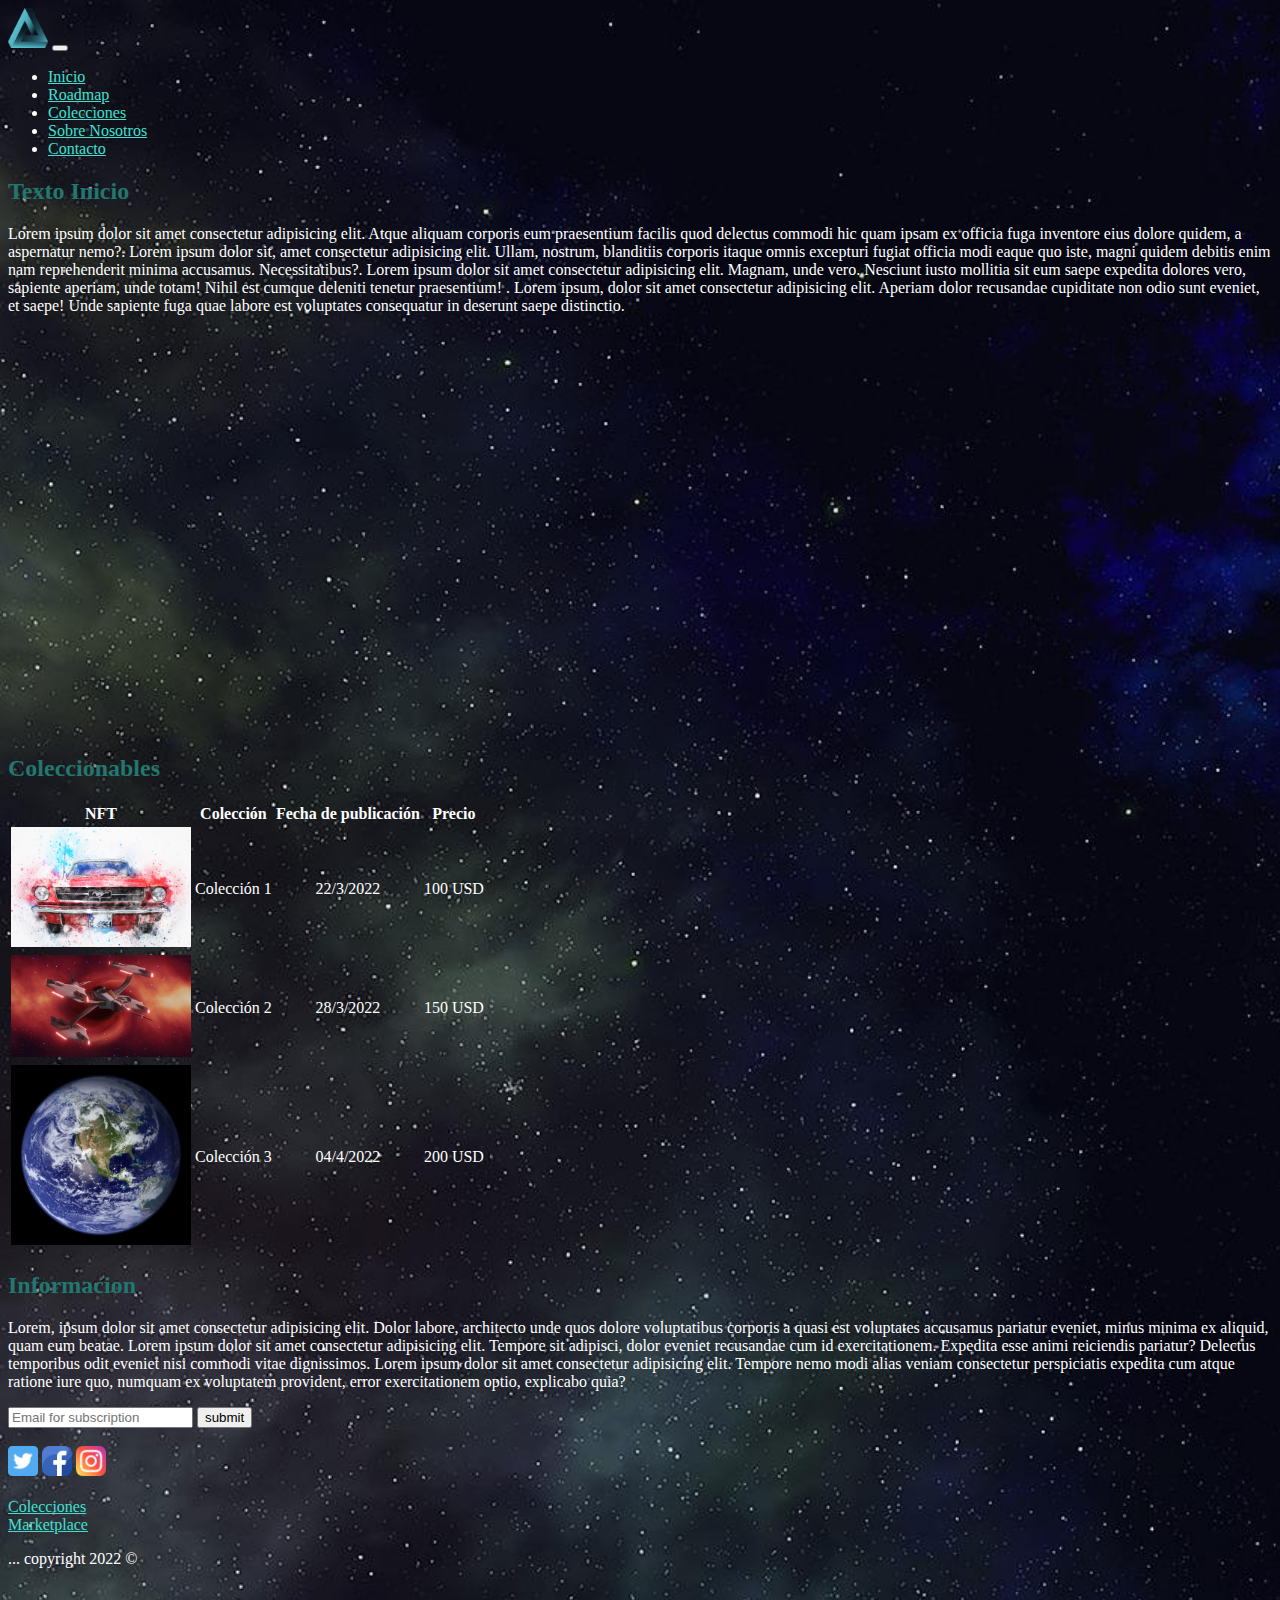
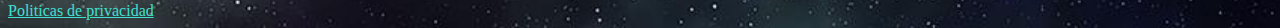
<file: index.html>
<!DOCTYPE html>
<html lang="en">

<head>
    <meta charset="UTF-8">
    <meta http-equiv="X-UA-Compatible" content="IE=edge">
    <meta name="viewport" content="width=device-width, initial-scale=1.0">
    <link rel="stylesheet" href="https://cdnjs.cloudflare.com/ajax/libs/font-awesome/6.1.1/css/all.min.css"
        integrity="sha512-KfkfwYDsLkIlwQp6LFnl8zNdLGxu9YAA1QvwINks4PhcElQSvqcyVLLD9aMhXd13uQjoXtEKNosOWaZqXgel0g=="
        crossorigin="anonymous" referrerpolicy="no-referrer" />
    <link href="https://cdn.jsdelivr.net/npm/bootstrap@5.1.3/dist/css/bootstrap.min.css" rel="stylesheet" integrity="sha384-1BmE4kWBq78iYhFldvKuhfTAU6auU8tT94WrHftjDbrCEXSU1oBoqyl2QvZ6jIW3" crossorigin="anonymous">
    <link rel="stylesheet" href="estilosB.css">
    <title>Inicio NFTs</title>
</head>

<body id="pagInicio">
    <!-- Inicia el header -->
    <header>
        <!-- Barra navegacion - Inicio -->
        <nav class="navbar navbar-expand-md bg-dark navbar-dark">
            <div class="container-fluid">
                <a class="navbar-brand" href="#"><img src="Logo/logo.png" width="40px" height="40px" alt="Logo"></a>
                <button class="navbar-toggler" type="button" data-bs-toggle="collapse"
                    data-bs-target="#collapsibleNavbar">
                    <span class="navbar-toggler-icon"></span>
                </button>
                <div class="collapse navbar-collapse justify-content-end" id="collapsibleNavbar">
                    <ul class="navbar-nav">
                        <li class="nav-item">
                            <a class="nav-link" href="#">Inicio</a>
                        </li>
                        <li class="nav-item">
                            <a class="nav-link" href="roadmap.html">Roadmap</a>
                        </li>
                        <li class="nav-item">
                            <a class="nav-link" href="colecciones.html">Colecciones</a>
                        </li>
                        <li class="nav-item">
                            <a class="nav-link" href="sobreNosotros.html">Sobre Nosotros</a>
                        </li>
                        <li class="nav-item">
                            <a class="nav-link" href="contacto.html">Contacto</a>
                        </li>
                    </ul>
                </div>
            </div>
        </nav>
        <!-- Barra navegacion - Fin -->
    </header>
    <!-- Finaliza el header -->

    <!-- Comienza el cuerpo de la pagina -->
    <main>
        <!-- Comienza seccion texto informativo y video -->
        <section class="container-fluid text-center mt-5">
            <div class="row">
                <div class="col-sm-12">
                    <h2>Texto Inicio</h2>
                    <p id="textoInicio">Lorem ipsum dolor sit amet consectetur adipisicing elit. Atque aliquam corporis eum
                    praesentium facilis quod delectus commodi hic quam ipsam ex officia fuga inventore eius dolore quidem, a
                    aspernatur nemo?. Lorem ipsum dolor sit, amet consectetur adipisicing elit. Ullam, nostrum, blanditiis
                    corporis itaque omnis excepturi fugiat officia modi eaque quo iste, magni quidem debitis enim nam
                    reprehenderit minima accusamus. Necessitatibus?. Lorem ipsum dolor sit amet consectetur adipisicing
                    elit. Magnam, unde vero. Nesciunt iusto mollitia sit eum saepe expedita dolores vero, sapiente aperiam,
                    unde totam! Nihil est cumque deleniti tenetur praesentium! . Lorem ipsum, dolor sit amet consectetur
                    adipisicing elit. Aperiam dolor recusandae cupiditate non odio sunt eveniet, et saepe! Unde sapiente
                    fuga quae labore est voluptates consequatur in deserunt saepe distinctio.</p>
                </div>
                <div class="col-sm-12 mt-5">
                    <iframe class="videoInicio" src="https://www.youtube.com/embed/4QXESNgtsq8"
                    title="YouTube video player" frameborder="0"
                    allow="accelerometer; autoplay; clipboard-write; encrypted-media; gyroscope; picture-in-picture"
                    allowfullscreen></iframe>
                </div>
            </div>
        </section>
        <!-- Finaliza seccion texto informativo y video -->
    
        <!-- Comienza seccion tabla colecciones -->
        <section class="container-fluid mt-5">
            <h2 class="text-center">Coleccionables</h2>
            <table class="table table-dark table-hover align-middle">
                <thead>
                    <tr class="table-secondary text-center">
                        <th>NFT</th>
                        <th>Colección</th>
                        <th>Fecha de publicación</th>
                        <th>Precio</th>
                    </tr>
                </thead>
                <tbody>
                    <tr>
                        <td align="center"><img src="Imagenes/Colecciones/Coleccion 1/Auto 2.jpg" alt="Smiley face" class="imgTabla"></td>
                        <td align="center">Colección 1</td>
                        <td align="center">22/3/2022</td>
                        <td align="center">100 USD</td>
                    </tr>
                    <tr>
                        <td align="center"><img src="Imagenes/Colecciones/Coleccion 2/Nave 3.jpg" alt="Smiley face" class="imgTabla"></td>
                        <td align="center">Colección 2</td>
                        <td align="center">28/3/2022</td>
                        <td align="center">150 USD</td>
                    </tr>
                    <tr>
                        <td align="center"><img src="Imagenes/Colecciones/Coleccion 3/Tierra.jpg" alt="Smiley face" class="imgTabla"></td>
                        <td align="center">Colección 3</td>
                        <td align="center">04/4/2022</td>
                        <td align="center">200 USD</td>
                    </tr>
                </tbody>
            </table>
        </section> 
        <!-- Finaliza seccion tabla colecciones -->

        <!-- Comienza seccion informacion extra -->
        <section class="container-fluid text-center mt-5">
            <h2>Informacion</h2>
            <p>Lorem, ipsum dolor sit amet consectetur adipisicing elit. Dolor labore, architecto unde quos dolore
            voluptatibus corporis a quasi est voluptates accusamus pariatur eveniet, minus minima ex aliquid, quam
            eum beatae. Lorem ipsum dolor sit amet consectetur adipisicing elit. Tempore sit adipisci, dolor eveniet
            recusandae cum id exercitationem. Expedita esse animi reiciendis pariatur? Delectus temporibus odit
            eveniet nisi commodi vitae dignissimos. Lorem ipsum dolor sit amet consectetur adipisicing elit. Tempore
            nemo modi alias veniam consectetur perspiciatis expedita cum atque ratione iure quo, numquam ex
            voluptatem provident, error exercitationem optio, explicabo quia?</p>
        </section>
        <!-- Finaliza seccion informacion extra -->
    </main>

    <!-- Comienza footer -->
    <footer class="container-fluid mt-5 pt-4 pb-4 text-center">
        <section>
            <input id="mailSuscripcion" type="email" name="mail" placeholder="Email for subscription">
            <input id="submit" type="submit" value="submit">
        </section>
        <br>
        <section id="iconosFooter">
            <img src="Imagenes/Iconos/twitter.png" width="30" height="30" alt="Icono Twitter by Dave Gandy">
            <img src="Imagenes/Iconos/facebook.png" width="30" height="30" alt="Icono Facebook by Freepik">
            <img src="Imagenes/Iconos/instagram.png" width="30" height="30" alt="Icono Instragram by Freepik">
        </section>
        <section id="menuFooter">
            <br>
            <a href="colecciones.html">Colecciones</a>
            <br>
            <a href="https://sitio_web_marketplace.com">Marketplace</a>
            <p>... copyright 2022 ©</p>
            <br>
            <a href="politicasDePrivacidad.html">Politicas de privacidad</a>
        </section>
    </footer>
    <!-- Finaliza footer -->

    <!-- Scripts bootstrap -->
    <script src="https://cdn.jsdelivr.net/npm/@popperjs/core@2.10.2/dist/umd/popper.min.js"
        integrity="sha384-7+zCNj/IqJ95wo16oMtfsKbZ9ccEh31eOz1HGyDuCQ6wgnyJNSYdrPa03rtR1zdB" crossorigin="anonymous">
    </script>
    <script src="https://cdn.jsdelivr.net/npm/bootstrap@5.1.3/dist/js/bootstrap.min.js"
        integrity="sha384-QJHtvGhmr9XOIpI6YVutG+2QOK9T+ZnN4kzFN1RtK3zEFEIsxhlmWl5/YESvpZ13" crossorigin="anonymous">
    </script>
</body>

</html>
</file>
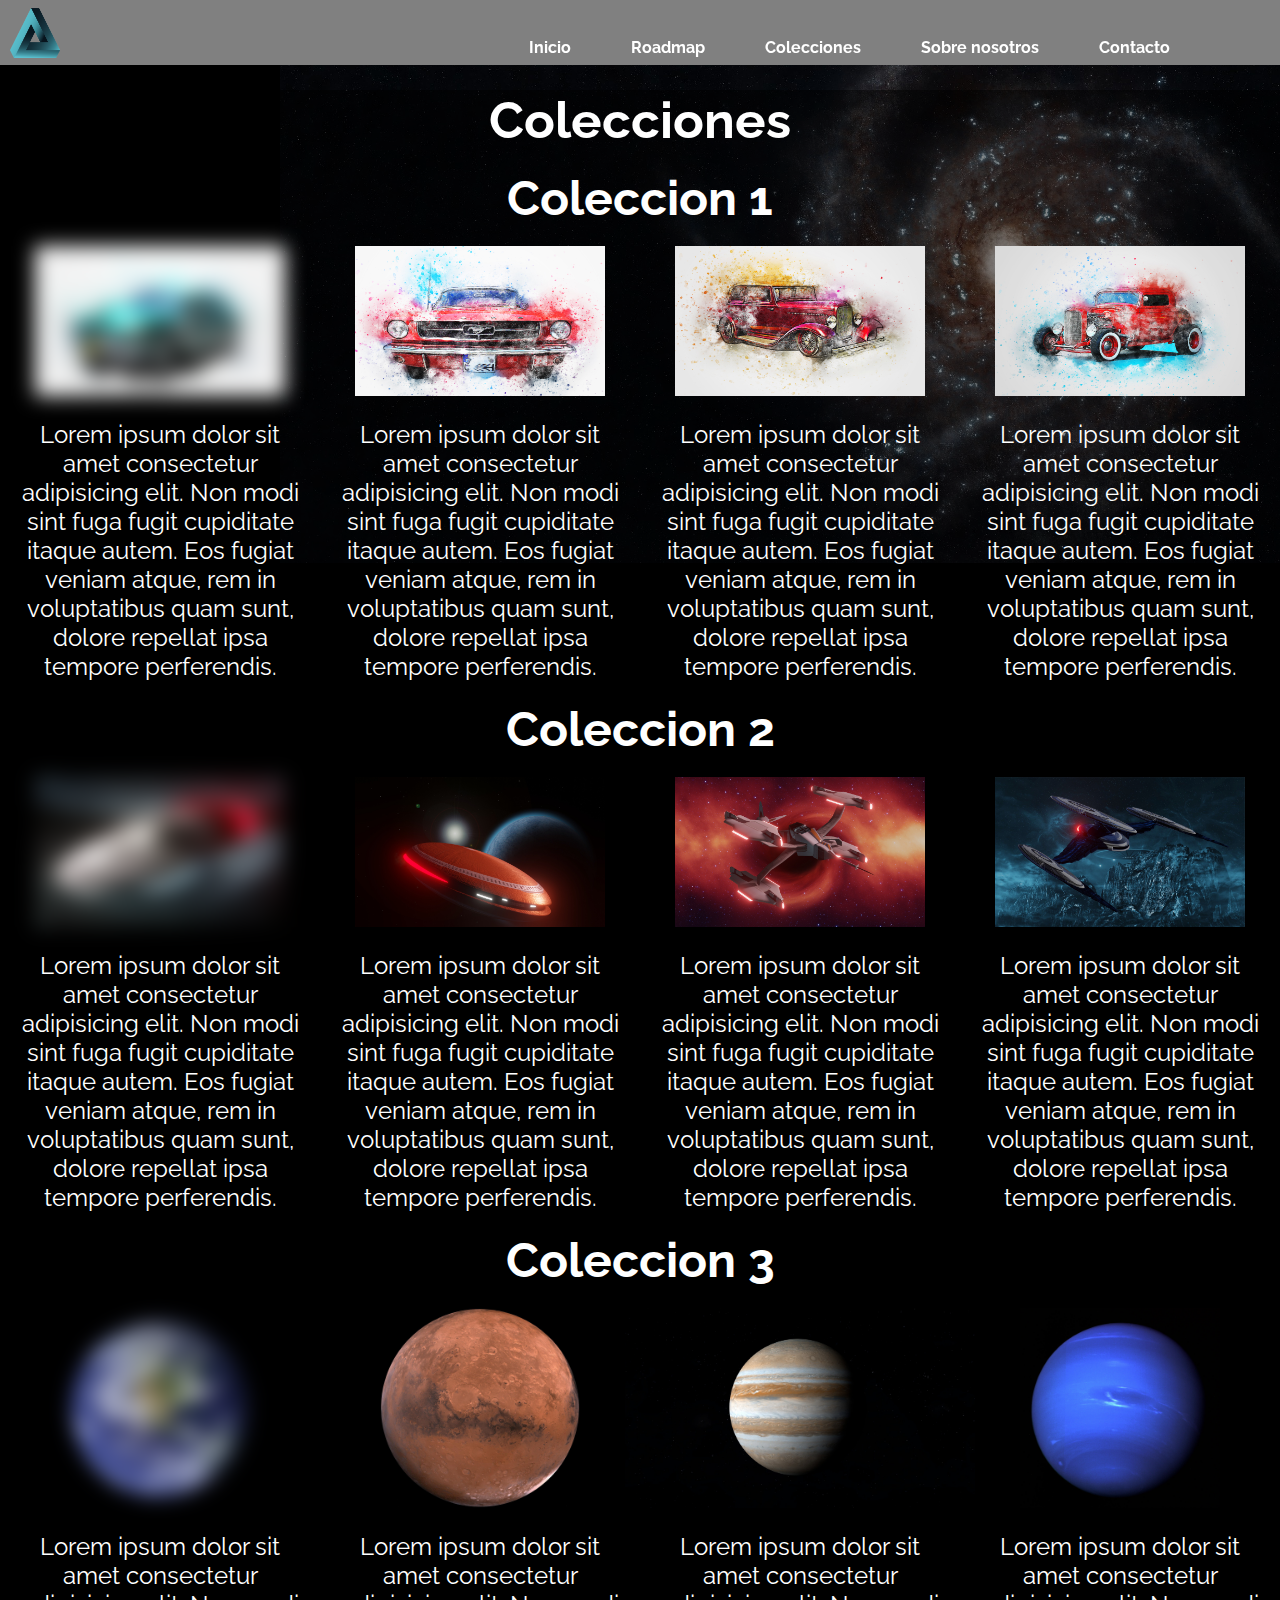
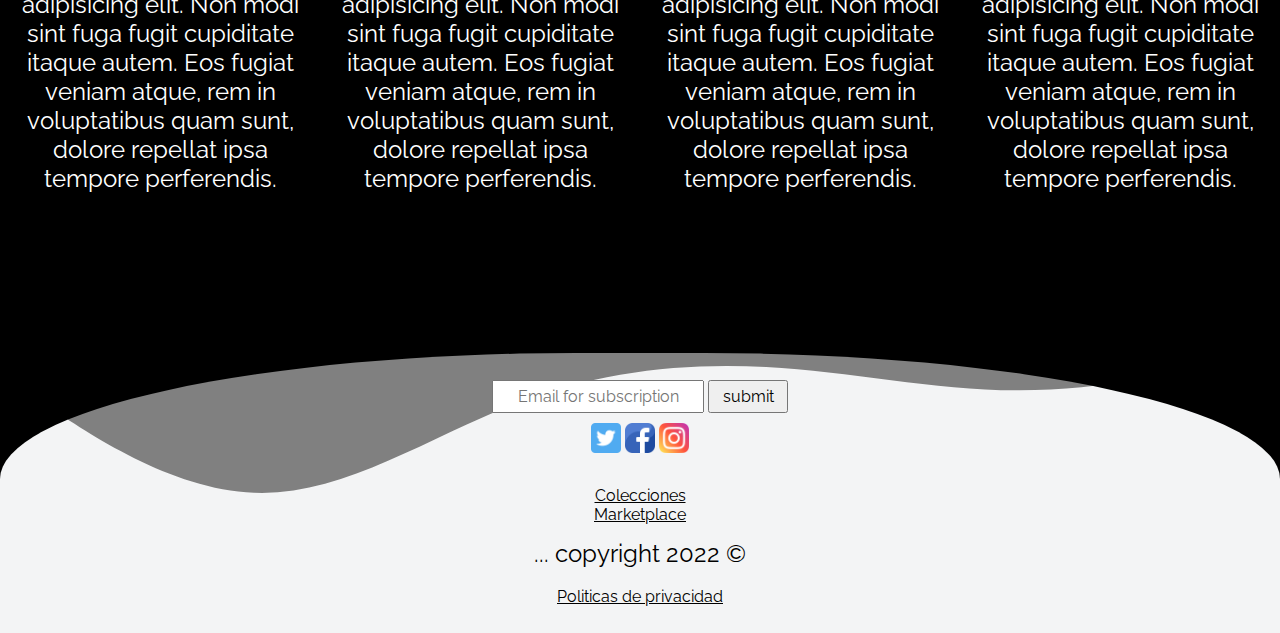
<file: colecciones.html>
<!DOCTYPE html>
<html lang="en">
<head>
    <meta charset="UTF-8">
    <meta http-equiv="X-UA-Compatible" content="IE=edge">
    <meta name="viewport" content="width=device-width, initial-scale=1.0">
    <link rel="stylesheet" href="https://cdnjs.cloudflare.com/ajax/libs/font-awesome/6.1.1/css/all.min.css" integrity="sha512-KfkfwYDsLkIlwQp6LFnl8zNdLGxu9YAA1QvwINks4PhcElQSvqcyVLLD9aMhXd13uQjoXtEKNosOWaZqXgel0g==" crossorigin="anonymous" referrerpolicy="no-referrer" />
    <link rel="stylesheet" href="estilos.css">
    <title>Colecciones NFTs</title>
</head>

<body id="colecciones">

<header class="barraNav">
        <!-- <h1>Inicio</h1> -->
        <img src="/Logo/logo.png" height="50px" width="50px" alt="Logo" id="logo">
        <input type="checkbox" id="check">
        <label for="check" class="iconoMenu"><i class="fa-solid fa-bars"></i></label>
        <nav class="nav">
        <ul>
            <li><a href="index.html">Inicio</a></li>
            <li><a href="roadmap.html">Roadmap</a></li>
            <li><a href="colecciones.html">Colecciones</a></li>
            <li><a href="sobreNosotros.html">Sobre nosotros</a></li>
            <li><a href="contacto.html">Contacto</a></li>
        </ul>
        </nav>
</header>

<main id="pagColecciones">
    <h1>Colecciones</h1>

    <section id="tablaColecciones1">
        <div class="caption"><h2>Coleccion 1</h2></div>
        <div class="itemImg itemImg1"><img src="Imagenes/Colecciones/Coleccion 1/Auto 1.jpg" height="150px" width="250px" alt="Articulo 1, Coleccion 1"></div>
        <div class="itemImg--izquierda2 itemImg2"><img src="Imagenes/Colecciones/Coleccion 1/Auto 2.jpg" height="150px" width="250px" alt="Articulo 2, Coleccion 1"></div>
        <div class="itemImg--derecha1 itemImg3"><img src="Imagenes/Colecciones/Coleccion 1/Auto 3.jpg" height="150px" width="250px" alt="Articulo 3, Coleccion 1"></div>
        <div class="itemImg--derecha2 itemImg4"><img src="Imagenes/Colecciones/Coleccion 1/Auto 4.jpg" height="150px" width="250px" alt="Articulo 4, Coleccion 1"></div>
        <div class="txtTabla itemTxt1">Lorem ipsum dolor sit amet consectetur adipisicing elit. Non modi sint fuga fugit cupiditate itaque autem. Eos fugiat veniam atque, rem in voluptatibus quam sunt, dolore repellat ipsa tempore perferendis.</div>
        <div class="txtTabla itemTxt2">Lorem ipsum dolor sit amet consectetur adipisicing elit. Non modi sint fuga fugit cupiditate itaque autem. Eos fugiat veniam atque, rem in voluptatibus quam sunt, dolore repellat ipsa tempore perferendis.</div>
        <div class="txtTabla itemTxt3">Lorem ipsum dolor sit amet consectetur adipisicing elit. Non modi sint fuga fugit cupiditate itaque autem. Eos fugiat veniam atque, rem in voluptatibus quam sunt, dolore repellat ipsa tempore perferendis.</div>
        <div class="txtTabla itemTxt4">Lorem ipsum dolor sit amet consectetur adipisicing elit. Non modi sint fuga fugit cupiditate itaque autem. Eos fugiat veniam atque, rem in voluptatibus quam sunt, dolore repellat ipsa tempore perferendis.</div>
    </section>

    <section id="tablaColecciones2">
        <div class="caption"><h2>Coleccion 2</h2></div>
        <div class="itemImg itemImg1"><img src="Imagenes/Colecciones/Coleccion 2/Nave 1.jpg" height="150px" width="250px" alt="Articulo 1, Coleccion 2"></div>
        <div class="itemImg--izquierda2 itemImg2"><img src="Imagenes/Colecciones/Coleccion 2/Nave 2.jpg" height="150px" width="250px" alt="Articulo 2, Coleccion 2"></div>
        <div class="itemImg--derecha1 itemImg3"><img src="Imagenes/Colecciones/Coleccion 2/Nave 3.jpg" height="150px" width="250px" alt="Articulo 3, Coleccion 2"></div>
        <div class="itemImg--derecha2 itemImg4"><img src="Imagenes/Colecciones/Coleccion 2/Nave 4.jpg" height="150px" width="250px" alt="Articulo 4, Coleccion 2"></div>
        <div class="txtTabla itemTxt1">Lorem ipsum dolor sit amet consectetur adipisicing elit. Non modi sint fuga fugit cupiditate itaque autem. Eos fugiat veniam atque, rem in voluptatibus quam sunt, dolore repellat ipsa tempore perferendis.</div>
        <div class="txtTabla itemTxt2">Lorem ipsum dolor sit amet consectetur adipisicing elit. Non modi sint fuga fugit cupiditate itaque autem. Eos fugiat veniam atque, rem in voluptatibus quam sunt, dolore repellat ipsa tempore perferendis.</div>
        <div class="txtTabla itemTxt3">Lorem ipsum dolor sit amet consectetur adipisicing elit. Non modi sint fuga fugit cupiditate itaque autem. Eos fugiat veniam atque, rem in voluptatibus quam sunt, dolore repellat ipsa tempore perferendis.</div>
        <div class="txtTabla itemTxt4">Lorem ipsum dolor sit amet consectetur adipisicing elit. Non modi sint fuga fugit cupiditate itaque autem. Eos fugiat veniam atque, rem in voluptatibus quam sunt, dolore repellat ipsa tempore perferendis.</div>
    </section>

    <section id="tablaColecciones3">
        <div class="caption"><h2>Coleccion 3</h2></div>
        <div class="itemImg itemImg1"><img src="Imagenes/Colecciones/Coleccion 3/Tierra.jpg" height="200px" width="200px" alt="Articulo 1, Coleccion 3"></div>
        <div class="itemImg--izquierda2 itemImg2"><img src="Imagenes/Colecciones/Coleccion 3/Marte.jpg" height="200px" width="200px" alt="Articulo 2, Coleccion 3"></div>
        <div class="itemImg--derecha1 itemImg3"><img src="Imagenes/Colecciones/Coleccion 3/Jupiter.jpg" height="200px" width="350px" alt="Articulo 3, Coleccion 3"></div>
        <div class="itemImg--derecha2 itemImg4"><img src="Imagenes/Colecciones/Coleccion 3/Neptuno.jpg" height="200px" width="200px" alt="Articulo 4, Coleccion 3"></div>
        <div class="txtTabla itemTxt1">Lorem ipsum dolor sit amet consectetur adipisicing elit. Non modi sint fuga fugit cupiditate itaque autem. Eos fugiat veniam atque, rem in voluptatibus quam sunt, dolore repellat ipsa tempore perferendis.</div>
        <div class="txtTabla itemTxt2">Lorem ipsum dolor sit amet consectetur adipisicing elit. Non modi sint fuga fugit cupiditate itaque autem. Eos fugiat veniam atque, rem in voluptatibus quam sunt, dolore repellat ipsa tempore perferendis.</div>
        <div class="txtTabla itemTxt3">Lorem ipsum dolor sit amet consectetur adipisicing elit. Non modi sint fuga fugit cupiditate itaque autem. Eos fugiat veniam atque, rem in voluptatibus quam sunt, dolore repellat ipsa tempore perferendis.</div>
        <div class="txtTabla itemTxt4">Lorem ipsum dolor sit amet consectetur adipisicing elit. Non modi sint fuga fugit cupiditate itaque autem. Eos fugiat veniam atque, rem in voluptatibus quam sunt, dolore repellat ipsa tempore perferendis.</div>
    </section>
</main>

<footer id="footerColecciones">
    <section id="inputsFooter">
        <input id="mailSuscripcion" type="email" name="mail" placeholder="Email for subscription">
        <input id="submit" type="submit" value="submit">
    </section>
    <section id="iconosFooter">
        <img src="/Imagenes/Iconos/twitter.png" width="30" height="30" alt="Icono Twitter by Dave Gandy">
        <img src="/Imagenes/Iconos/facebook.png" width="30" height="30" alt="Icono Facebook by Freepik">
        <img src="/Imagenes/Iconos/instagram.png" width="30" height="30" alt="Icono Instragram by Freepik">
    </section>
    <section id="menuFooter">
        <br>
        <a href="colecciones.html">Colecciones</a>
        <br>
        <a href="https://sitio_web_marketplace.com">Marketplace</a>
        <p>... copyright 2022 ©</p>
        <br>
        <a href="politicasDePrivacidad.html">Politicas de privacidad</a>
    </section>
</footer>

</body>
</html>
</file>
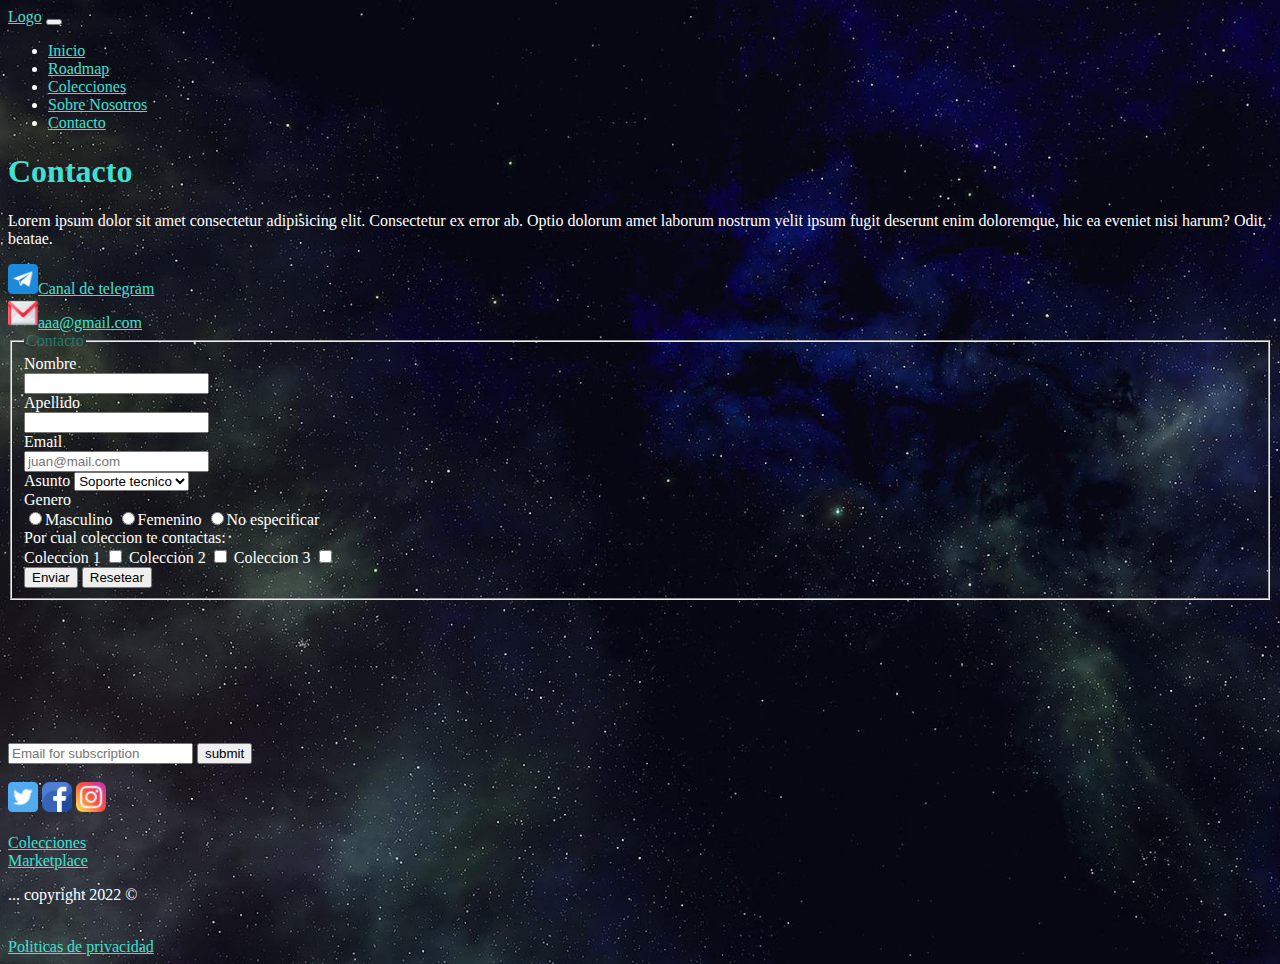
<file: contacto.html>
<!DOCTYPE html>
<html lang="en">

<head>
    <meta charset="UTF-8">
    <meta http-equiv="X-UA-Compatible" content="IE=edge">
    <meta name="viewport" content="width=device-width, initial-scale=1.0">
    <link rel="stylesheet" href="https://cdnjs.cloudflare.com/ajax/libs/font-awesome/6.1.1/css/all.min.css"
        integrity="sha512-KfkfwYDsLkIlwQp6LFnl8zNdLGxu9YAA1QvwINks4PhcElQSvqcyVLLD9aMhXd13uQjoXtEKNosOWaZqXgel0g=="
        crossorigin="anonymous" referrerpolicy="no-referrer" />
    <link href="https://cdn.jsdelivr.net/npm/bootstrap@5.1.3/dist/css/bootstrap.min.css" rel="stylesheet"
        integrity="sha384-1BmE4kWBq78iYhFldvKuhfTAU6auU8tT94WrHftjDbrCEXSU1oBoqyl2QvZ6jIW3" crossorigin="anonymous">
    <link rel="stylesheet" href="estilosB.css">
    <title>Contacto NFTs</title>
</head>

<body id="pagContacto">

    <!-- Comienza header -->
    <header>
        <!-- Barra navegacion - Inicio -->
        <nav class="navbar navbar-expand-sm bg-dark navbar-dark">
            <div class="container-fluid">
                <a class="navbar-brand" href="#">Logo</a>
                <button class="navbar-toggler" type="button" data-bs-toggle="collapse"
                    data-bs-target="#collapsibleNavbar">
                    <span class="navbar-toggler-icon"></span>
                </button>
                <div class="collapse navbar-collapse justify-content-end" id="collapsibleNavbar">
                    <ul class="navbar-nav">
                        <li class="nav-item">
                            <a class="nav-link" href="index.html">Inicio</a>
                        </li>
                        <li class="nav-item">
                            <a class="nav-link" href="roadmap.html">Roadmap</a>
                        </li>
                        <li class="nav-item">
                            <a class="nav-link" href="colecciones.html">Colecciones</a>
                        </li>
                        <li class="nav-item">
                            <a class="nav-link" href="sobreNosotros.html">Sobre Nosotros</a>
                        </li>
                        <li class="nav-item">
                            <a class="nav-link" href="#">Contacto</a>
                        </li>
                    </ul>
                </div>
            </div>
        </nav>
        <!-- Barra navegacion - Fin -->
    </header>
    <!-- Finaliza header -->

    <!-- Comienza cuerpo de pagina -->
    <main id="contacto" class="container-fluid">
        <!-- Fila de contacto directo y formulario de contacto -->
        <div class="row align-items-center">
            <!-- Columna contacto directo -->
            <section id="infoContacto" class="col-6 text-center">
                <h1>Contacto</h1>
                <p>Lorem ipsum dolor sit amet consectetur adipisicing elit. Consectetur ex error ab. Optio dolorum amet
                laborum nostrum velit ipsum fugit deserunt enim doloremque, hic ea eveniet nisi harum? Odit, beatae.
                </p>
                <img src="/Imagenes/Iconos/telegram.png" class="iconosContacto" height="30" width="30" alt="Icono Telegram by Riajulislam"><a href="canal_telegram">Canal de telegram</a>
                <br>
                <img src="/Imagenes/Iconos/gmail.png" class="iconosContacto" height="30" width="30" alt="Icono Email by Freepik"><a href="mailto:aaa@gmail.com">aaa@gmail.com</a>
            </section>
            <!-- Columna formulario de contacto -->
            <section id="formularioContacto" class="col-6 mt-5 text-center">
                <form action="enviar.php" method="post" enctype="text/plain">
                    <fieldset>
                        <legend>Contacto</legend>
                        <label for="nombre">Nombre</label>
                        <br>
                        <input type="text" name="nombre">
                        <br>
                        <label for="aplleido">Apellido</label>
                        <br>
                        <input type="text" name="apellido">
                        <br>
                        <label for="mail">Email</label>
                        <br>
                        <input type="email" name="mail" placeholder="juan@mail.com">
                        <br>
                        <label for="asunto" class="mt-3">Asunto</label>
                        <select name="asunto">
                            <option value="Soporte tecnico">Soporte tecnico</option>
                            <option value="Informacion">Informacion</option>
                            <option value="Contacto">Contacto</option>
                        </select>
                        <br>
                        <label for="genero" class="mt-3">Genero</label>
                        <br>
                        <input type="radio" value="Masculino" name="genero">Masculino
                        <input type="radio" value="Femenino" name="genero">Femenino
                        <input type="radio" value="No especificar" name="genero">No especificar
                        <br>
                        <label class="mt-3">Por cual coleccion te contactas:</label>
                        <br>
                        <label for="">Coleccion 1</label>
                        <input type="checkbox">
                        <label for="">Coleccion 2</label>
                        <input type="checkbox">
                        <label for="">Coleccion 3</label>
                        <input type="checkbox">
                        <br>
                        <input type="submit" class="mt-3" value="Enviar">
                        <input type="reset" class="mt-3" value="Resetear">
                    </fieldset>
                </form>
            </section>
        </div>
    </main>
    <!-- Finaliza cuerpo de pagina -->

    <!-- Comienza footer -->
    <footer class="container-fluid mt-5 pt-4 pb-4 text-center bg-dark posicionPie">
        <section>
            <input id="mailSuscripcion" type="email" name="mail" placeholder="Email for subscription">
            <input id="submit" type="submit" value="submit">
        </section>
        <br>
        <section id="iconosFooter">
            <img src="Imagenes/Iconos/twitter.png" width="30" height="30" alt="Icono Twitter by Dave Gandy">
            <img src="Imagenes/Iconos/facebook.png" width="30" height="30" alt="Icono Facebook by Freepik">
            <img src="Imagenes/Iconos/instagram.png" width="30" height="30" alt="Icono Instragram by Freepik">
        </section>
        <section id="menuFooter">
            <br>
            <a href="colecciones.html">Colecciones</a>
            <br>
            <a href="https://sitio_web_marketplace.com">Marketplace</a>
            <p>... copyright 2022 ©</p>
            <br>
            <a href="politicasDePrivacidad.html">Politicas de privacidad</a>
        </section>
    </footer>
    <!-- Finaliza footer -->

    <!-- Scripts de bootstrap -->
    <script src="https://cdn.jsdelivr.net/npm/@popperjs/core@2.10.2/dist/umd/popper.min.js"
        integrity="sha384-7+zCNj/IqJ95wo16oMtfsKbZ9ccEh31eOz1HGyDuCQ6wgnyJNSYdrPa03rtR1zdB" crossorigin="anonymous">
    </script>
    <script src="https://cdn.jsdelivr.net/npm/bootstrap@5.1.3/dist/js/bootstrap.min.js"
        integrity="sha384-QJHtvGhmr9XOIpI6YVutG+2QOK9T+ZnN4kzFN1RtK3zEFEIsxhlmWl5/YESvpZ13" crossorigin="anonymous">
    </script>
</body>

</html>
</file>
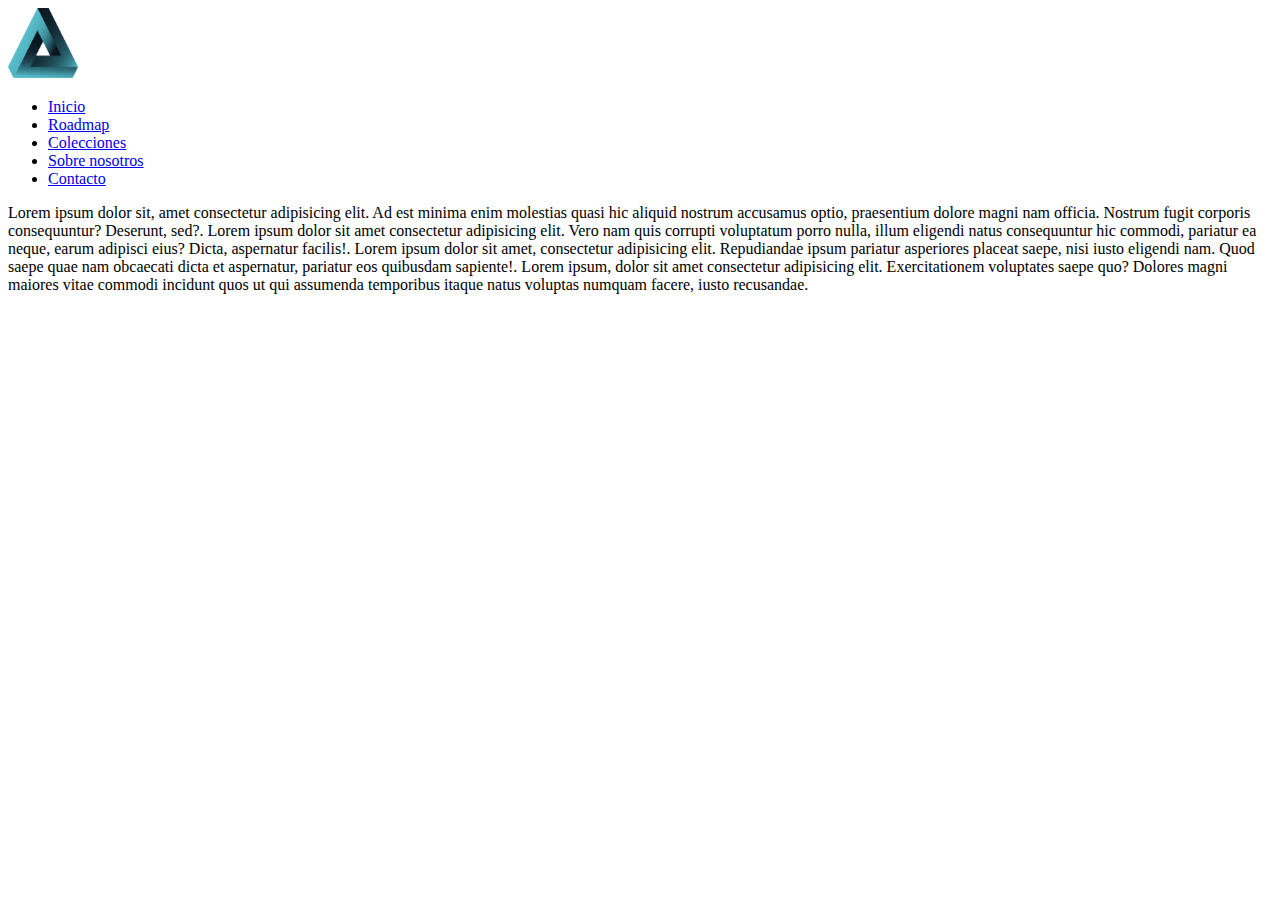
<file: politicasDePrivacidad.html>
<!DOCTYPE html>
<html lang="en">
<head>
    <meta charset="UTF-8">
    <meta http-equiv="X-UA-Compatible" content="IE=edge">
    <meta name="viewport" content="width=device-width, initial-scale=1.0">
    <title>Politicas de privacidad</title>
</head>
<body>
    <header class="barraNav">
        <!-- <h1>Inicio</h1> -->
        <img src="/Logo/logo.png" height="70px" width="70px" alt="Logo" id="logo">
    
        <nav>
           
        <ul>
            <li><a href="index.html">Inicio</a></li>
            <li><a href="roadmap.html">Roadmap</a></li>
            <li><a href="colecciones.html">Colecciones</a></li>
            <li><a href="sobreNosotros.html">Sobre nosotros</a></li>
            <li><a href="contacto.html">Contacto</a></li>
        </ul>
        </nav>
    </header>

    <p>Lorem ipsum dolor sit, amet consectetur adipisicing elit. Ad est minima enim molestias quasi hic aliquid nostrum accusamus optio, praesentium dolore magni nam officia. Nostrum fugit corporis consequuntur? Deserunt, sed?. Lorem ipsum dolor sit amet consectetur adipisicing elit. Vero nam quis corrupti voluptatum porro nulla, illum eligendi natus consequuntur hic commodi, pariatur ea neque, earum adipisci eius? Dicta, aspernatur facilis!. Lorem ipsum dolor sit amet, consectetur adipisicing elit. Repudiandae ipsum pariatur asperiores placeat saepe, nisi iusto eligendi nam. Quod saepe quae nam obcaecati dicta et aspernatur, pariatur eos quibusdam sapiente!. Lorem ipsum, dolor sit amet consectetur adipisicing elit. Exercitationem voluptates saepe quo? Dolores magni maiores vitae commodi incidunt quos ut qui assumenda temporibus itaque natus voluptas numquam facere, iusto recusandae.</p>
    
</body>
</html>
</file>
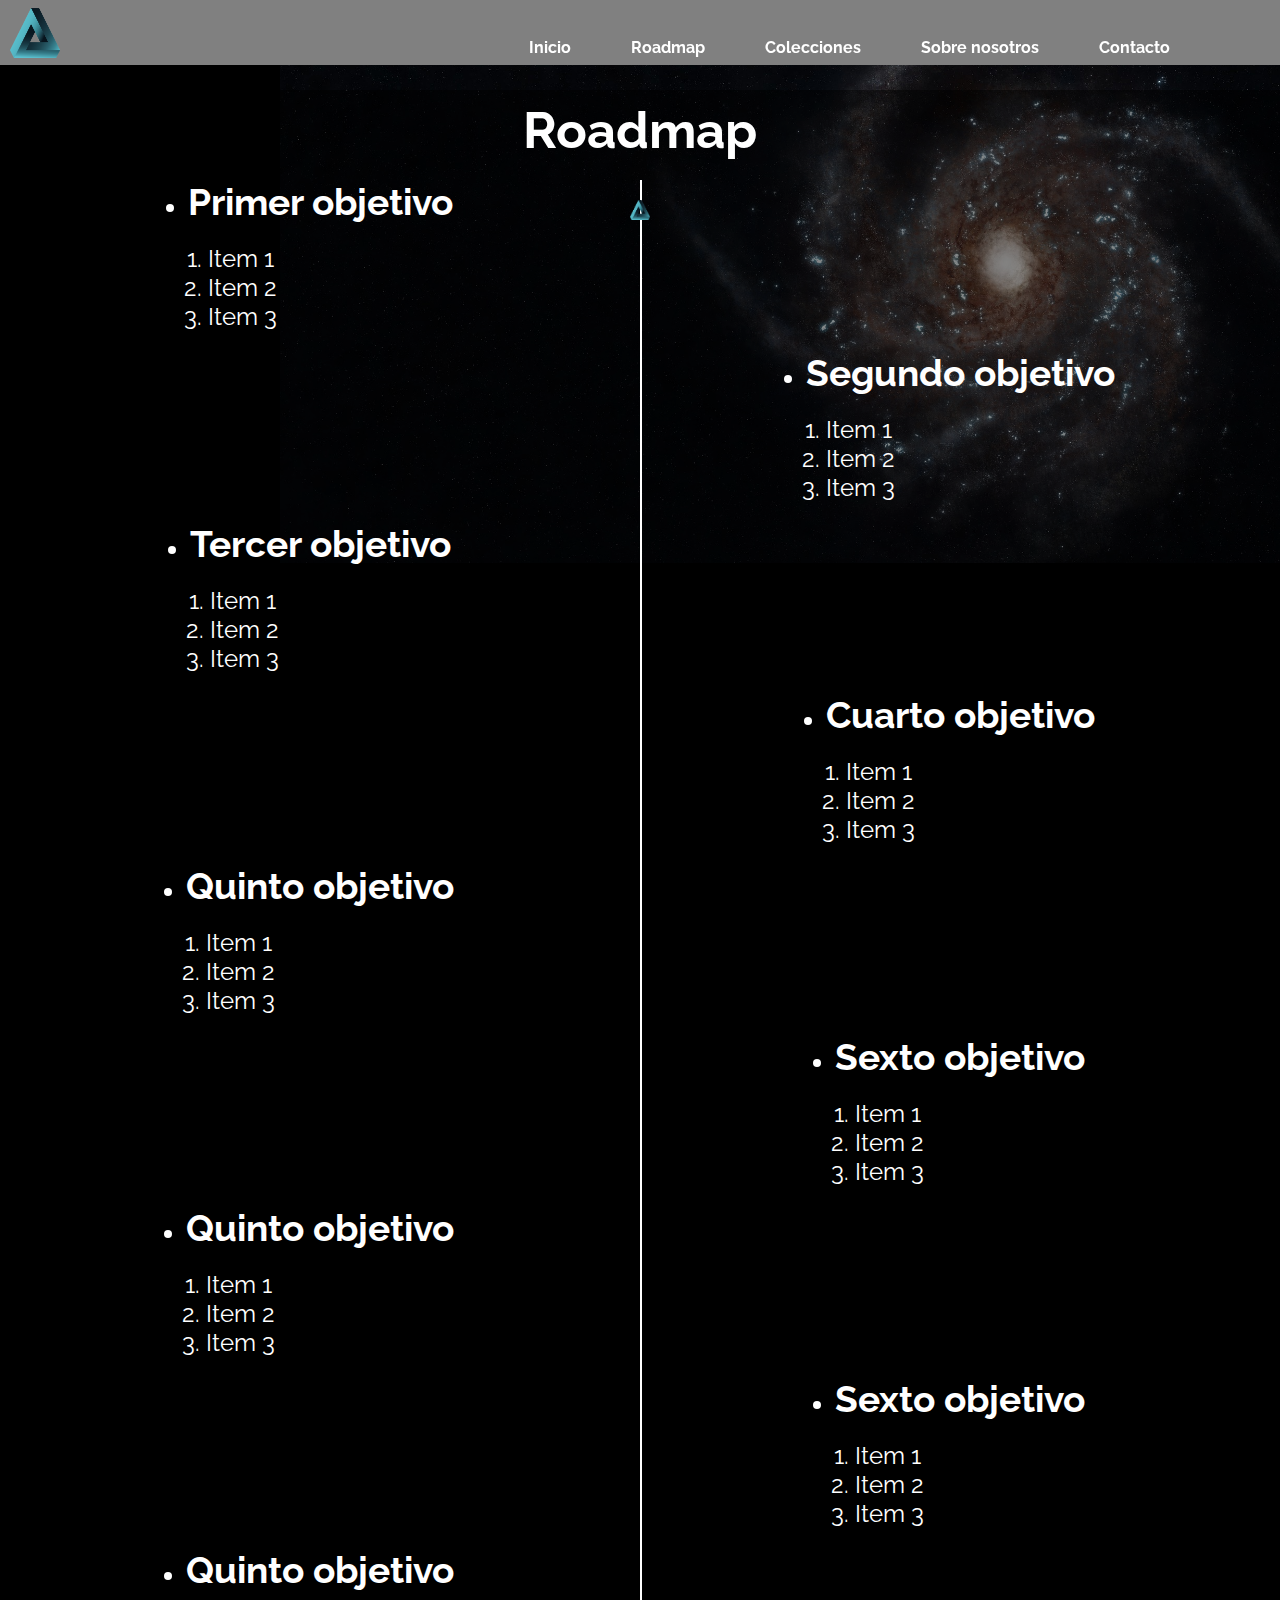
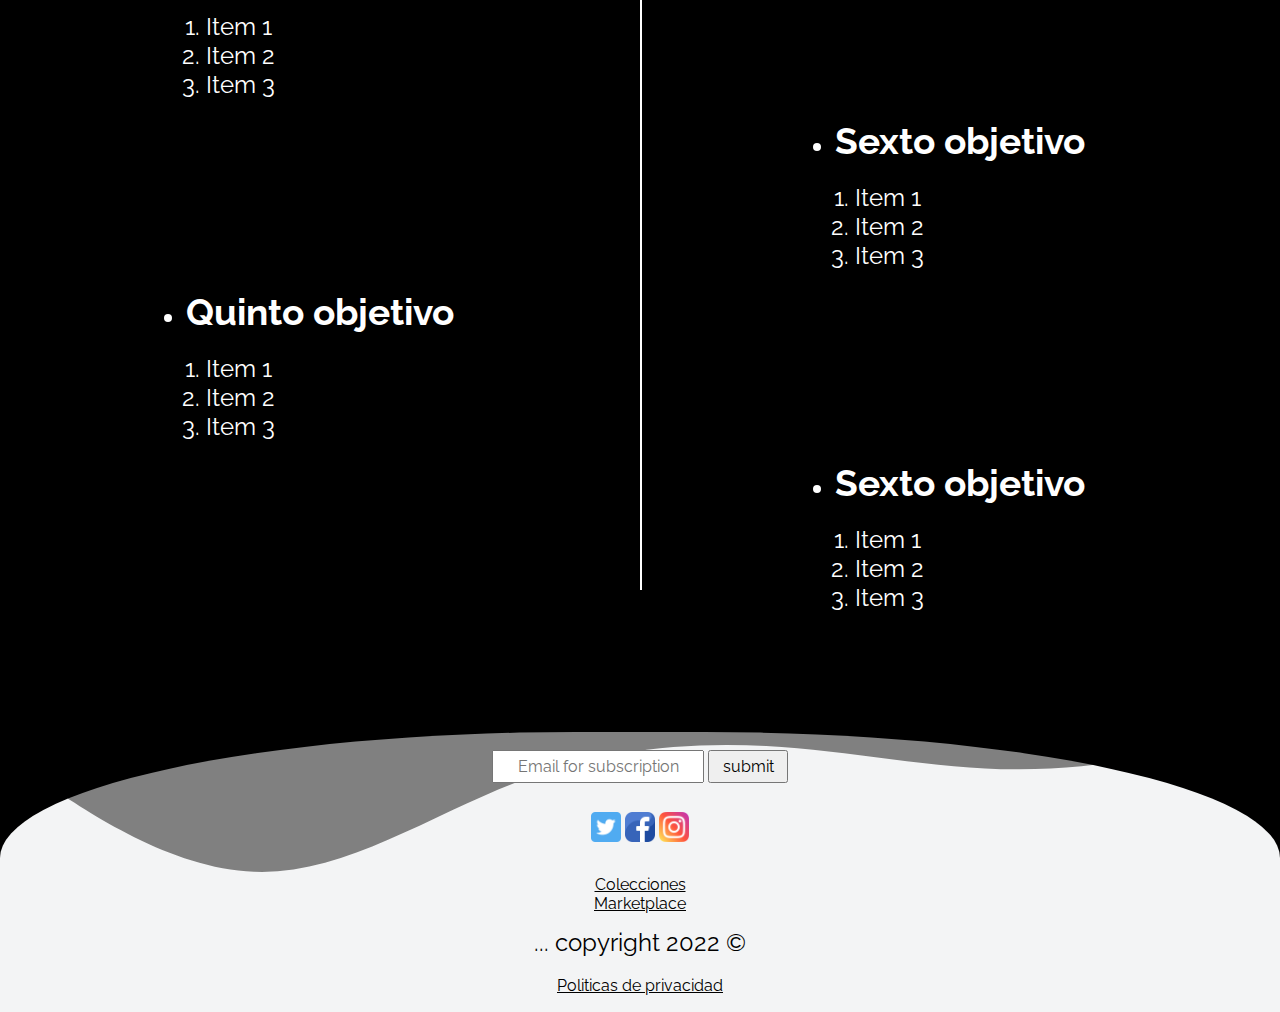
<file: roadmap.html>
<!DOCTYPE html>
<html lang="en">
<head>
    <meta charset="UTF-8">
    <meta http-equiv="X-UA-Compatible" content="IE=edge">
    <meta name="viewport" content="width=device-width, initial-scale=1.0">
    <link rel="stylesheet" href="https://cdnjs.cloudflare.com/ajax/libs/font-awesome/6.1.1/css/all.min.css" integrity="sha512-KfkfwYDsLkIlwQp6LFnl8zNdLGxu9YAA1QvwINks4PhcElQSvqcyVLLD9aMhXd13uQjoXtEKNosOWaZqXgel0g==" crossorigin="anonymous" referrerpolicy="no-referrer" />
    <link rel="stylesheet" href="estilos.css">
    <title>Roadmap NFTs</title>
</head>
<body id="pagRoadmap">

<header class="barraNav">
        <!-- <h1>Inicio</h1> -->
        <img src="/Logo/logo.png" height="50px" width="50px" alt="Logo" id="logo">
        <input type="checkbox" id="check">
        <label for="check" class="iconoMenu"><i class="fa-solid fa-bars"></i></label>
        <nav class="nav">
        <ul>
            <li><a href="index.html">Inicio</a></li>
            <li><a href="roadmap.html">Roadmap</a></li>
            <li><a href="colecciones.html">Colecciones</a></li>
            <li><a href="sobreNosotros.html">Sobre nosotros</a></li>
            <li><a href="contacto.html">Contacto</a></li>
        </ul>
        </nav>
</header>

<img src="/Logo/logo.png" alt="Logo para el line" width="20px" height="20px" id="iconoLine">

<main id="timeline">

    <section class="line">
        <svg height="1700px" width="2">
            <line fill="none" stroke="#FFFFFF" stroke-width="8" stroke-miterlimit="10" x1="4" y1="90" x2="4" y2="2500"/>
        </svg>

    </section>
    <section id="roadmap">
        <ul class="objetivosRoadmap">

            <h1>Roadmap</h1>

            <li class="item1">
                <h3>Primer objetivo</h3>
                <ol>
                    <li>Item 1</li>
                    <li>Item 2</li>
                    <li>Item 3</li>
                </ol>
            </li>

            <li class="item2">
                <h3>Segundo objetivo</h3>
                <ol>
                    <li>Item 1</li>
                    <li>Item 2</li>
                    <li>Item 3</li>
                </ol>
            </li>

            <li class="item3">
                <h3>Tercer objetivo</h3>
                <ol>
                    <li>Item 1</li>
                    <li>Item 2</li>
                    <li>Item 3</li>
                </ol>
            </li>

            <li class="item4">
                <h3>Cuarto objetivo</h3>
                <ol>
                    <li>Item 1</li>
                    <li>Item 2</li>
                    <li>Item 3</li>
                </ol>
            </li>

            <li class="item5">
                <h3>Quinto objetivo</h3>
                <ol>
                    <li>Item 1</li>
                    <li>Item 2</li>
                    <li>Item 3</li>
                </ol>
            </li>

            <li class="item6">
                <h3>Sexto objetivo</h3>
                <ol>
                    <li>Item 1</li>
                    <li>Item 2</li>
                    <li>Item 3</li>
                </ol>
            </li>
            <li class="item7">
                <h3>Quinto objetivo</h3>
                <ol>
                    <li>Item 1</li>
                    <li>Item 2</li>
                    <li>Item 3</li>
                </ol>
            </li>

            <li class="item8">
                <h3>Sexto objetivo</h3>
                <ol>
                    <li>Item 1</li>
                    <li>Item 2</li>
                    <li>Item 3</li>
                </ol>
            </li>
            <li class="item9">
                <h3>Quinto objetivo</h3>
                <ol>
                    <li>Item 1</li>
                    <li>Item 2</li>
                    <li>Item 3</li>
                </ol>
            </li>

            <li class="item10">
                <h3>Sexto objetivo</h3>
                <ol>
                    <li>Item 1</li>
                    <li>Item 2</li>
                    <li>Item 3</li>
                </ol>
            </li>
            <li class="item11">
                <h3>Quinto objetivo</h3>
                <ol>
                    <li>Item 1</li>
                    <li>Item 2</li>
                    <li>Item 3</li>
                </ol>
            </li>

            <li class="item12">
                <h3>Sexto objetivo</h3>
                <ol>
                    <li>Item 1</li>
                    <li>Item 2</li>
                    <li>Item 3</li>
                </ol>
            </li>
        </ul>

    </section>
</main>

<footer>
    <section id="inputsFooter">
        <input id="mailSuscripcion" type="email" name="mail" placeholder="Email for subscription">
        <input id="submit" type="submit" value="submit">
    </section>
        <br>
    <section id="iconosFooter">
        <img src="/Imagenes/Iconos/twitter.png" width="30" height="30" alt="Icono Twitter by Dave Gandy">
        <img src="/Imagenes/Iconos/facebook.png" width="30" height="30" alt="Icono Facebook by Freepik">
        <img src="/Imagenes/Iconos/instagram.png" width="30" height="30" alt="Icono Instragram by Freepik">
    </section>
    <section id="menuFooter">
        <br>
        <a href="colecciones.html">Colecciones</a>
        <br>
        <a href="https://sitio_web_marketplace.com">Marketplace</a>
        <p>... copyright 2022 ©</p>
        <br>
        <a href="politicasDePrivacidad.html">Politicas de privacidad</a>
</section>
</footer>

</body>
</html>
</file>
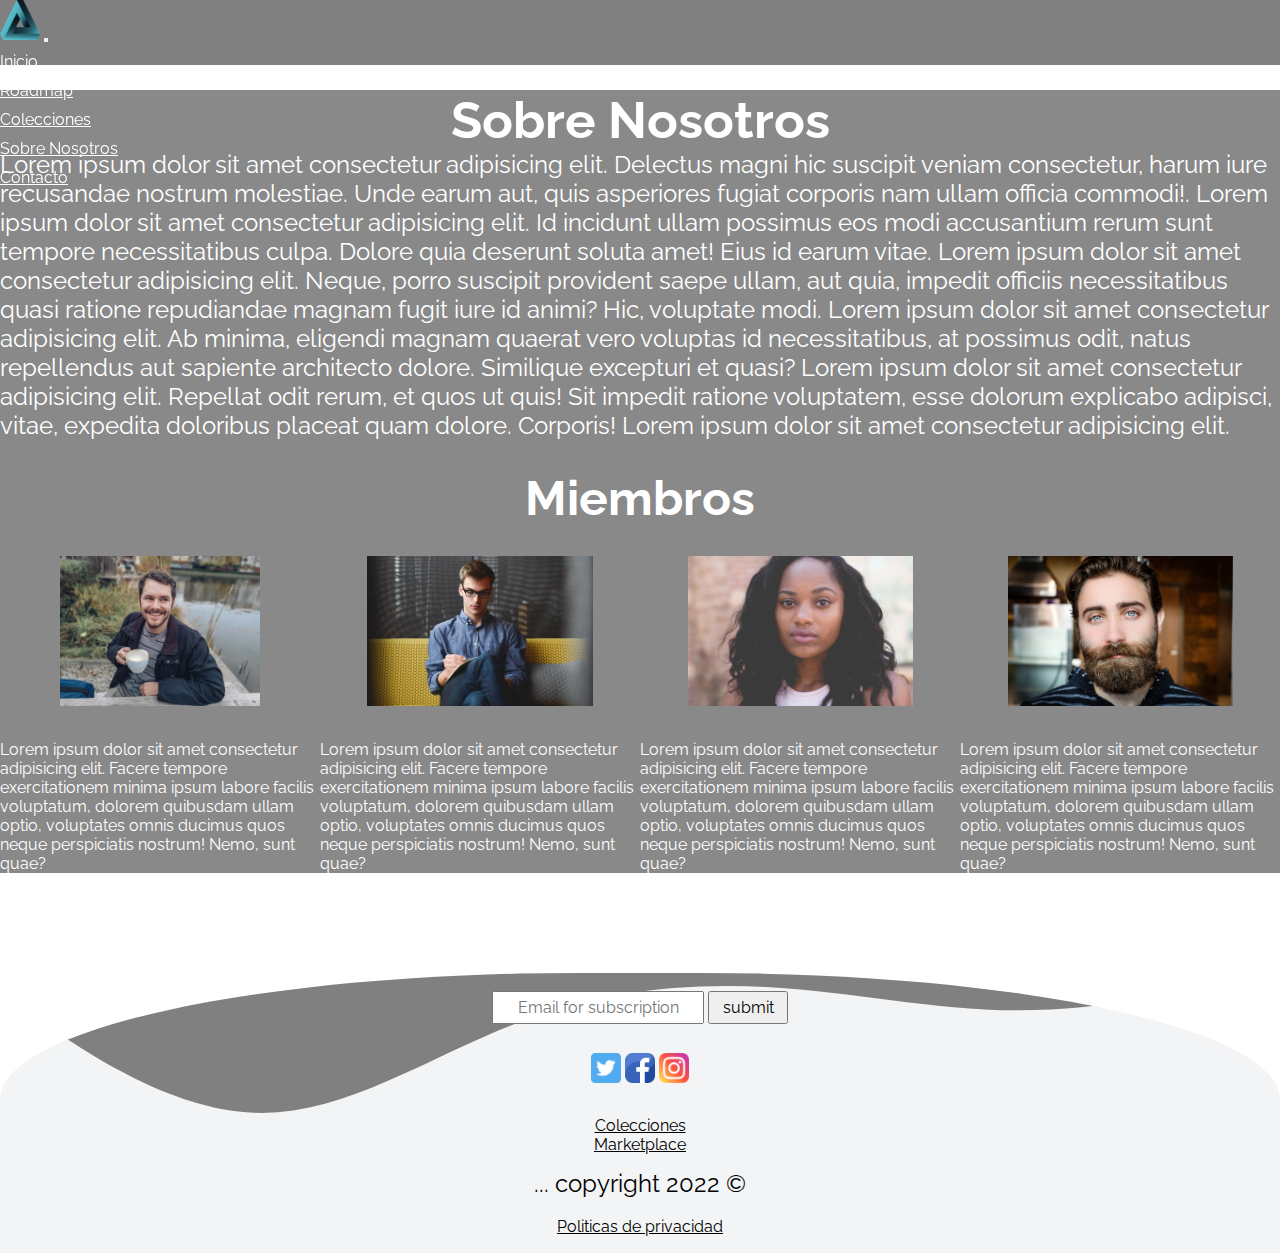
<file: sobreNosotros.html>
<!DOCTYPE html>
<html lang="en">
<head>
    <meta charset="UTF-8">
    <meta http-equiv="X-UA-Compatible" content="IE=edge">
    <meta name="viewport" content="width=device-width, initial-scale=1.0">
    <link rel="stylesheet" href="https://cdnjs.cloudflare.com/ajax/libs/font-awesome/6.1.1/css/all.min.css" integrity="sha512-KfkfwYDsLkIlwQp6LFnl8zNdLGxu9YAA1QvwINks4PhcElQSvqcyVLLD9aMhXd13uQjoXtEKNosOWaZqXgel0g==" crossorigin="anonymous" referrerpolicy="no-referrer" />
    <link href="https://cdn.jsdelivr.net/npm/bootstrap@5.1.3/dist/css/bootstrap.min.css" rel="stylesheet" integrity="sha384-1BmE4kWBq78iYhFldvKuhfTAU6auU8tT94WrHftjDbrCEXSU1oBoqyl2QvZ6jIW3" crossorigin="anonymous">
    <link rel="stylesheet" href="estilos.css">
    <title>Sobre nosotros NFTs</title>
</head>

<body id="pagSobreNosotros">

    <!-- Comienza el header -->
    <header>
        <!-- Barra navegacion - Inicio -->
        <nav class="navbar navbar-expand-sm bg-dark navbar-dark">
            <div class="container-fluid">
                <a class="navbar-brand" href="#"><img src="Logo/logo.png" width="40px" height="40px" alt="Logo"></a>
                <button class="navbar-toggler" type="button" data-bs-toggle="collapse"
                    data-bs-target="#collapsibleNavbar">
                    <span class="navbar-toggler-icon"></span>
                </button>
                <div class="collapse navbar-collapse justify-content-end" id="collapsibleNavbar">
                    <ul class="navbar-nav">
                        <li class="nav-item">
                            <a class="nav-link" href="index.html">Inicio</a>
                        </li>
                        <li class="nav-item">
                            <a class="nav-link" href="roadmap.html">Roadmap</a>
                        </li>
                        <li class="nav-item">
                            <a class="nav-link" href="colecciones.html">Colecciones</a>
                        </li>
                        <li class="nav-item">
                            <a class="nav-link" href="#">Sobre Nosotros</a>
                        </li>
                        <li class="nav-item">
                            <a class="nav-link" href="contacto.html">Contacto</a>
                        </li>
                    </ul>
                </div>
            </div>
        </nav>
        <!-- Barra navegacion - Fin -->
    </header>
    <!-- Finaliza el header -->

    <!-- Comienza el cuerpo -->
    <main class="container-fluid">
        <h1 class="text-center mt-3">Sobre Nosotros</h1>
        <!-- Fila para el texto informatico sobre nosotros -->
        <section class="row text-center mt-3">
            <p class="txtSobreNos">Lorem ipsum dolor sit amet consectetur adipisicing elit. Delectus magni hic suscipit veniam consectetur, harum iure recusandae nostrum molestiae. Unde earum aut, quis asperiores fugiat corporis nam ullam officia commodi!. Lorem ipsum dolor sit amet consectetur adipisicing elit. Id incidunt ullam possimus eos modi accusantium rerum sunt tempore necessitatibus culpa. Dolore quia deserunt soluta amet! Eius id earum vitae. Lorem ipsum dolor sit amet consectetur adipisicing elit. Neque, porro suscipit provident saepe ullam, aut quia, impedit officiis necessitatibus quasi ratione repudiandae magnam fugit iure id animi? Hic, voluptate modi. Lorem ipsum dolor sit amet consectetur adipisicing elit. Ab minima, eligendi magnam quaerat vero voluptas id necessitatibus, at possimus odit, natus repellendus aut sapiente architecto dolore. Similique excepturi et quasi? Lorem ipsum dolor sit amet consectetur adipisicing elit. Repellat odit rerum, et quos ut quis! Sit impedit ratione voluptatem, esse dolorum explicabo adipisci, vitae, expedita doloribus placeat quam dolore. Corporis! Lorem ipsum dolor sit amet consectetur adipisicing elit.
            </p>
        </section> 
        <!-- Fila para imagenes miembros y texto miembros -->
        <section class="row tablaMiembros mt-5">
                <div class="captionMiembros text-center mt-4"><h2>Miembros</h2></div>
                <div class="imgMiembros1 text-center"><img src="Imagenes/Miembros/Jose.jpg" class="rounded-circle imgMiembros" height="150px"  alt="Miembro 1"></div>
                <div class="imgMiembros2 text-center"><img src="Imagenes/Miembros/Juan.jpg" class="rounded-circle imgMiembros" height="150px"  alt="Miembro 2"></div>
                <div class="imgMiembros3 text-center"><img src="Imagenes/Miembros/Maria.jpg" class="rounded-circle imgMiembros" height="150px" alt="Miembro 3"></div>
                <div class="imgMiembros4 text-center"><img src="Imagenes/Miembros/Pablo.jpg" height="150px" class="rounded-circle imgMiembros" alt="Miembro 4"></div>
                <div class="text-center txtMiembros1">Lorem ipsum dolor sit amet consectetur adipisicing elit. Facere tempore exercitationem minima ipsum labore facilis voluptatum, dolorem quibusdam ullam optio, voluptates omnis ducimus quos neque perspiciatis nostrum! Nemo, sunt quae?</div>
                <div class="text-center txtMiembros2">Lorem ipsum dolor sit amet consectetur adipisicing elit. Facere tempore exercitationem minima ipsum labore facilis voluptatum, dolorem quibusdam ullam optio, voluptates omnis ducimus quos neque perspiciatis nostrum! Nemo, sunt quae?</div>
                <div class="text-center txtMiembros3">Lorem ipsum dolor sit amet consectetur adipisicing elit. Facere tempore exercitationem minima ipsum labore facilis voluptatum, dolorem quibusdam ullam optio, voluptates omnis ducimus quos neque perspiciatis nostrum! Nemo, sunt quae?</div>
                <div class="text-center txtMiembros4">Lorem ipsum dolor sit amet consectetur adipisicing elit. Facere tempore exercitationem minima ipsum labore facilis voluptatum, dolorem quibusdam ullam optio, voluptates omnis ducimus quos neque perspiciatis nostrum! Nemo, sunt quae?</div>
        </section>
    </main>
    <!-- Finaliza el cuerpo -->

    <!-- Inicia el footer -->
    <footer class="container-fluid mt-5 pt-4 pb-4 text-center bg-dark posicionPie">
        <section>
            <input id="mailSuscripcion" type="email" name="mail" placeholder="Email for subscription">
            <input id="submit" type="submit" value="submit" class="btn btn-info">
        </section>
        <br>
        <section id="iconosFooter">
            <img src="Imagenes/Iconos/twitter.png" width="30" height="30" alt="Icono Twitter by Dave Gandy">
            <img src="Imagenes/Iconos/facebook.png" width="30" height="30" alt="Icono Facebook by Freepik">
            <img src="Imagenes/Iconos/instagram.png" width="30" height="30" alt="Icono Instragram by Freepik">
        </section>
        <section id="menuFooter">
            <br>
            <a href="colecciones.html">Colecciones</a>
            <br>
            <a href="https://sitio_web_marketplace.com">Marketplace</a>
            <p>... copyright 2022 ©</p>
            <br>
            <a href="politicasDePrivacidad.html">Politicas de privacidad</a>
        </section>
    </footer>
    <!-- Finaliza el footer -->

    <!-- Scripts bootstrap -->
    <script src="https://cdn.jsdelivr.net/npm/@popperjs/core@2.10.2/dist/umd/popper.min.js"
    integrity="sha384-7+zCNj/IqJ95wo16oMtfsKbZ9ccEh31eOz1HGyDuCQ6wgnyJNSYdrPa03rtR1zdB" crossorigin="anonymous">
    </script>
    <script src="https://cdn.jsdelivr.net/npm/bootstrap@5.1.3/dist/js/bootstrap.min.js"
    integrity="sha384-QJHtvGhmr9XOIpI6YVutG+2QOK9T+ZnN4kzFN1RtK3zEFEIsxhlmWl5/YESvpZ13" crossorigin="anonymous">
    </script>
</body>
</html>
</file>
<file: estilosB.css>
body#pagInicio, #pagRoadmap, #pagColecciones, #pagSobreNosotros, #pagContacto{
    background-image: url(Imagenes/Fondos/galaxia3.jpg);
    background-repeat: no-repeat;
    background-color: #fff;
    background-size: cover;
    color: #fff;
}

h1{
    color: turquoise;
}

h2{
    color: rgb(34, 119, 111);
}

legend{
    color: rgb(34, 119, 111);
}

main{
    min-height: calc(100vh - 310px);
}
a{
    color: turquoise;
}

/* Pagina Inicio */

table tr td{
    color: #fff;
}

/* Pagina Roadmap */

.item{
    transition: all 0.8s;
}

.item:hover{
    background-color: rgba(255, 255, 255, 0.311);
    border-radius: 10px;
}

.item1{
    margin: auto;
    width: 300px;
    border-top: 5px dashed grey;
    border-left: 5px dashed grey;
    border-top-left-radius: 8px;
    border-top-right-radius: 8px;
    border-bottom-left-radius: 8px;
    list-style: none;
}

.item1:first-child{
    margin: auto;
    width: 300px;
    border-top: 0;
    border-left: 5px dashed grey;
}

.item2{
    margin: auto;
    width: 300px;
    border-top: 5px dashed grey;
    border-right: 5px dashed grey;
    border-top-left-radius: 8px;
    border-top-right-radius: 8px;
    border-bottom-right-radius: 8px;
    list-style: none;
}

/* Pagina sobre nosotros */

.txtSobreNos::first-letter{
    color: grey;
    font-size: 35px;
}

@media only screen and (max-width: 575px){

    table{
        width: 100%;
        height: 150px;
    }

    .imgTabla{
        width: 70px;
    }

    .videoInicio{
        width: 100%; 
        height: 225px;
    }

    /* Inicio diseño pagina Colecciones */
    /* Tamaño imagenes */
    .vAlign{
        height: 80px;
    }
    /* Fin diseña pagina colecciones */

    /* Inicio pagina Sobre nosoros */
    .imgMiembros{
        height: 170px;
        width: 250px;
    }

    .tablaMiembros{
        display: grid;
        grid-template-columns: 1;
        row-gap: 20px;
    }

    .captionMiembros{
        grid-column: 1/2;
        grid-row: 1/2;
    }

    .imgMiembros1{
        grid-column: 1/2;
        grid-row: 2/3;
    }
    .imgMiembros2{
        grid-column: 1/2;
        grid-row: 4/5;
    }
    .imgMiembros3{
        grid-column: 1/2;
        grid-row: 6/7;
    }
    .imgMiembros4{
        grid-column: 1/2;
        grid-row: 8/9;
    }

    .txtMiembros1{
        grid-column: 1/2;
        grid-row: 3/4;
    }
    .txtMiembros2{
        grid-column: 1/2;
        grid-row: 5/6;
    }
    .txtMiembros3{
        grid-column: 1/2;
        grid-row: 7/8;
    }
    .txtMiembros4{
        grid-column: 1/2;
        grid-row: 9/10;
    }
    /* fin pagina sobre nosotros */

}

@media only screen and (min-width: 576px) and (max-width: 767px){

    .imgTabla{
        width: 120px;
    }

    .videoInicio{
        width: 80%; 
        height: 300px;
    }

    /* Inicio pagina colecciones */
    /* Tamaño imagenes */
    .vAlign{
        width: 120px;
    }
    /* Fin pagina colecciones */

    /* Inicio pagina Sobre nosoros */
    .imgMiembros{
        height: 170px;
        width: 250px;
    }
    .tablaMiembros{
        display: grid;
        grid-template-columns: 2;
        row-gap: 20px;
    }
    .captionMiembros{
        grid-column: 1/3;
        grid-row: 1/2;
    }

    .imgMiembros1{
        grid-column: 1/2;
        grid-row: 2/3;
    }
    .imgMiembros2{
        grid-column: 2/3;
        grid-row: 2/3;
    }
    .imgMiembros3{
        grid-column: 1/2;
        grid-row: 4/5;
    }
    .imgMiembros4{
        grid-column: 2/3;
        grid-row: 4/5;
    }

    .txtMiembros1{
        grid-column: 1/2;
        grid-row: 3/4;
    }
    .txtMiembros2{
        grid-column: 2/3;
        grid-row: 3/4;
    }
    .txtMiembros3{
        grid-column: 1/2;
        grid-row: 5/6;
    }
    .txtMiembros4{
        grid-column: 2/3;
        grid-row: 5/6;
    }
    /* Fin pagina sobre nosotros */

}

@media only screen and (min-width: 768px) and (max-width: 991px){

    .imgTabla{
        width: 120px;
    }

    .videoInicio{
        width: 80%; 
        height: 300px;
    }

    /* Inicio pagina colecciones */
    /* Tamaño imagenes */
    .vAlign{
        width: 170px;
    }
    /* Fin pagina colecciones */

    /* Inicio pagina Sobre nosoros */
    .imgMiembros{
        height: 170px;
        width: 250px;
    }
    .tablaMiembros{
        display: grid;
        grid-template-columns: 2;
        row-gap: 20px;
    }
    .captionMiembros{
        grid-column: 1/3;
        grid-row: 1/2;
    }

    .imgMiembros1{
        grid-column: 1/2;
        grid-row: 2/3;
    }
    .imgMiembros2{
        grid-column: 2/3;
        grid-row: 2/3;
    }
    .imgMiembros3{
        grid-column: 1/2;
        grid-row: 4/5;
    }
    .imgMiembros4{
        grid-column: 2/3;
        grid-row: 4/5;
    }

    .txtMiembros1{
        grid-column: 1/2;
        grid-row: 3/4;
    }
    .txtMiembros2{
        grid-column: 2/3;
        grid-row: 3/4;
    }
    .txtMiembros3{
        grid-column: 1/2;
        grid-row: 5/6;
    }
    .txtMiembros4{
        grid-column: 2/3;
        grid-row: 5/6;
    }
    /* Fin pagina sobre nosotros */

}

@media only screen and (min-width: 992px) and (max-width: 1199px){

    .imgTabla{
        width: 180px;
    }

    .videoInicio{
        width: 700px;
        height: 400px;
    }

    /* Inicio pagina colecciones */
    .vAlign{
        width: 190px;
    }
    /* Fin pagina colecciones */

    /* Inicio pagina Sobre nosoros */
    .imgMiembros{
        height: 170px;
        width: 250px;
    }
    .tablaMiembros{
        display: grid;
        grid-template-columns: 2;
        row-gap: 20px;
    }
    .captionMiembros{
        grid-column: 1/3;
        grid-row: 1/2;
    }

    .imgMiembros1{
        grid-column: 1/2;
        grid-row: 2/3;
    }
    .imgMiembros2{
        grid-column: 2/3;
        grid-row: 2/3;
    }
    .imgMiembros3{
        grid-column: 1/2;
        grid-row: 4/5;
    }
    .imgMiembros4{
        grid-column: 2/3;
        grid-row: 4/5;
    }

    .txtMiembros1{
        grid-column: 1/2;
        grid-row: 3/4;
    }
    .txtMiembros2{
        grid-column: 2/3;
        grid-row: 3/4;
    }
    .txtMiembros3{
        grid-column: 1/2;
        grid-row: 5/6;
    }
    .txtMiembros4{
        grid-column: 2/3;
        grid-row: 5/6;
    }
    /* Fin pagina sobre nosotros */

}

@media only screen and (min-width: 1200px){
    .imgTabla{
        width: 180px;
    }

    .videoInicio{
        width: 700px;
        height: 400px;
    }

    /* Inicio pagina colecciones */
    /* Tamaño imagenes */
    .vAlign{
        width: 280px;
    }
    /* Fin pagina colecciones */

    /* Inicio pagina Sobre nosoros */

    .imgMiembros{
        height: 190px;
        width: 270px;
    }
    .tablaMiembros{
        display: grid;
        grid-template-columns: 4;
        column-gap: 20px;
        row-gap: 40px;
    }
    .captionMiembros{
        grid-column: 1/5;
        grid-row: 1/2;
    }

    .imgMiembros1{
        grid-column: 1/2;
        grid-row: 2/3;
    }
    .imgMiembros2{
        grid-column: 2/3;
        grid-row: 2/3;
    }
    .imgMiembros3{
        grid-column: 3/4;
        grid-row: 2/3;
    }
    .imgMiembros4{
        grid-column: 4/5;
        grid-row: 2/3;
    }

    .txtMiembros1{
        grid-column: 1/2;
        grid-row: 3/4;
    }
    .txtMiembros2{
        grid-column: 2/3;
        grid-row: 3/4;
    }
    .txtMiembros3{
        grid-column: 3/4;
        grid-row: 3/4;
    }
    .txtMiembros4{
        grid-column: 4/5;
        grid-row: 3/4;
    }
    /* Fin pagina sobre nosotros */

}
</file>
<file: estilos.css>
@import url('https://fonts.googleapis.com/css2?family=Raleway:wght@400;700&display=swap');


*{
    color: white;
    margin: 0;
    padding: 0;
    box-sizing: border-box;
    font-family: "Raleway", sans-serif;
    font-size: 16px;
}

h1{
    text-align: center;
    font-size: 2rem;
}

h2{
    text-align: center;
    font-size: 1.5rem;
}

#inicio, #sobreNos, #contactenos{
    background-color: black;
    background-image: url(/Imagenes/Fondos/galaxia.jpg);
    background-repeat: no-repeat;
    background-position: right top;
    background-size: 1000px;
}

#pagRoadmap, #colecciones{
    background-color: black;
    background-image: url(/Imagenes/Fondos/galaxia2.jpg);
    background-repeat: no-repeat;
    background-position: right top;
    background-size: 1000px;
}

/* Header */

/* Este icono es para cuando la pantalla es menor a 600 px y ocultar el menu que se muestra cuando hago click en el icono mediante un checkbox */
.iconoMenu{
    color: #fff;
    float: right;
    margin-right: 30px;
    margin-top: 20px;
    cursor: pointer;
    display: none;
}

.iconoMenu i{
    font-size: 1.5rem;
}

#check{
    display: none;
}

img#logo{
    z-index: 1001;
    position: fixed;
    top: 8px;
    left: 10px;
}

/* Utilizo display flex para poner el menu vertical */
.nav ul{
    position: fixed;
    right: 80px;
    display: flex;
    flex-direction: row;
    list-style: none;
}

.nav ul li{
    padding: 30px;
    font-weight: bold;
}

.nav ul li a{
    text-decoration: none;
}

.nav ul li a:hover{
    color: black;
}

/* Footer */

/* Utilixo display flex para posicionar bien el footer */
footer{
    grid-column: 1/3;
    grid-row: 3/4;
    width: 100%;
    margin-top: 70px;
    display: flex;
    flex-direction: column;
    justify-content: center;
    text-align: center;
    background-image: url(/Imagenes/Fondos/waves.svg);
    background-repeat: no-repeat;
    background-position: bottom;
    background-color:rgba(128, 128, 128);
    border-top-left-radius: 45%;
    border-top-right-radius: 45%;
}

footer input#mailSuscripcion{
    text-align: center;
    padding: 5px;
    color: black;
}

footer input#submit{
    width: 80px;
    padding: 5px;
    color: black;
}

footer #iconosFooter{
    padding: 10px;
}

footer #menuFooter a, footer #menuFooter p{
    color: black;
    margin-top: 15px;
}

/* Pagina Inicio */

/* Creo un grid con 3 filas para posicionas el header, main y footer */
body{
    display: grid;
    grid-template-columns: repeat(2, 3fr);
    grid-template-rows: 60px auto 350px;
    row-gap: 30px;
}

header{
    grid-column: 1/3;
    grid-row: 1/2;
    position: fixed;
    background-color: rgba(128, 128, 128);
    width: 100%;
    height: 65px;
    z-index: 1005;
}

main{
    grid-column: 1/3;
    grid-row: 2/3;
    background-color: rgba(0, 0, 0, 0.462);
}

/* Creo otro grid dentro del grid body para posicionar los items del main */
#infoInicio{
    display: grid;
    grid-template-columns: repeat(2, 3fr);
    grid-template-rows: 20px auto;
    row-gap: 20px;
    column-gap: 20px;
}

#infoInicio h2{
    grid-column: 1/3;
    grid-row: 1/2;
    justify-self: center;
    margin-top: 10px;
}

#textoInicio{
    grid-column: 1/2;
    grid-row: 2/3;
    margin-left: 20px;
    margin-top: 10px;
    text-align: center;
    justify-content: center;
}

#videoInicio{
    grid-column: 2/3;
    grid-row: 2/3;
    margin-top: 10px;
    justify-self: center;
}

#coleccionables{
    margin-top: 90px;
}

/* Tabla pagina inicio */

#tablaInicio{
    margin: 20px auto;
}

/* Parrafo pagina inico */

#infoExtra{
    margin-top: 90px;
    padding-top: 20px;
}

#infoExtra p{
    margin-top: 20px;
    text-align: center;
} 

/* Pagina Roadmap */

/* Creo un gird para el body de la pagina Roadmap */
body#pagRoadmap{
    display: grid;
    grid-template-columns: repeat(2, 3fr);
    grid-template-rows: 60px auto 350px;
    row-gap: 30px;
}

body#pagRoadmap header.barraNav{
    z-index: 1001;
}

#timeline{
    grid-row: 2/3;
    grid-column: 1/3;
    height: auto;
}

/* Aqui modifico la linea central del roadmap */
section.line svg{
    height: 1600px;
}

.line {
    position: absolute;
    margin-left: 50%;
}

/* Este es el icono fixed que baja con el scroll y recorre la linea central del roadmap */
#iconoLine{
    position: fixed;
    top: 200px;
    left: 49.2%;
    z-index: 10;
}

/* Creo un grid para la lista del roadmap y los poasciono intercalados de izquierda a derecha */
.objetivosRoadmap{
    display: grid;
    grid-template-columns: repeat(2, 3fr);
    grid-template-rows: repeat(13, auto);
}

.objetivosRoadmap h1{
    grid-row: 1/2;
    grid-column: 1/3;
    margin: 10px 0 20px 0;
}

/* Coloco los items en su respectivos lugares del grid */

.item1{
    grid-row: 2/3;
    grid-column: 1/2;
    justify-self: center;
}
.item2{
    grid-row: 3/4;
    grid-column: 2/3;
    justify-self: center;
}
.item3{
    grid-row: 4/5;
    grid-column: 1/2;
    justify-self: center;
}
.item4{
    grid-row: 5/6;
    grid-column: 2/3;
    justify-self: center;
}
.item5{
    grid-row: 6/7;
    grid-column: 1/2;
    justify-self: center;
}
.item6{
    grid-row: 7/8;
    grid-column: 2/3;
    justify-self: center;
}
.item7{
    grid-row: 8/9;
    grid-column: 1/2;
    justify-self: center;
}
.item8{
    grid-row: 9/10;
    grid-column: 2/3;
    justify-self: center;
}
.item9{
    grid-row: 10/11;
    grid-column: 1/2;
    justify-self: center;
}
.item10{
    grid-row: 11/12;
    grid-column: 2/3;
    justify-self: center;
}
.item11{
    grid-row: 12/13;
    grid-column: 1/2;
    justify-self: center;
}
.item12{
    grid-row: 13/14;
    grid-column: 2/3;
    justify-self: center;
}

.objetivosRoadmap li ol{
    padding: 20px;
}

/* Pagina colecciones */

/* Creo el grid para el body de pagina colecciones */
body#colecciones{
    display: grid;
    grid-template-columns: repeat(2, 3fr);
    grid-template-rows: 60px auto auto auto 350px;
    row-gap: 30px;
}

/* Creo grid para posicionar las tablas de las diferentes colecciones */
#pagColecciones{
    grid-row: 2/3;
    grid-column: 1/3;
    display: grid;
    grid-template-columns: repeat(2, 3fr) ;
    grid-template-rows: repeat(4, auto);
}

#pagColecciones h1{
    grid-row: 1/2;
    grid-column: 1/3;
}

/* Creo grid dentro del grid de posicionamiento de tablas para crear las tablas de las diferentes colecciones */
#tablaColecciones1{
    grid-row: 2/3;
    grid-column: 1/3;
    margin-top: 20px;
    display: grid;
    grid-template-columns: repeat(4, 25%);
    grid-template-rows: repeat(3, auto);
    row-gap: 20px;
}
#tablaColecciones2{
    grid-row: 3/4;
    grid-column: 1/3;
    margin-top: 20px;
    display: grid;
    grid-template-columns: repeat(4, 25%);
    grid-template-rows: repeat(3, auto);
    row-gap: 20px;
}
#tablaColecciones3{
    grid-row: 4/5;
    grid-column: 1/3;
    margin-top: 20px;
    display: grid;
    grid-template-columns: repeat(4, 25%);
    grid-template-rows: repeat(3, auto);
    row-gap: 20px;
}

/* Posiciono el footer dentro de la grid del body de la pagina colecciones */
#footerColecciones{
    grid-row: 5/6;
    grid-column: 1/3;
}

/* Clase generica del texto de las tablas */
.txtTabla{
    text-align: center;
}

/* Clase generica del texto tipo caption de las tablas */
.caption{
    grid-row: 1/2;
    grid-column: 1/5;
    justify-self: center;
}

/* Efecto desenfoque a las imagenes de las colecciones */
.itemImg{
    transition: all 1s;
    filter: blur(10px);
}

.itemImg:hover{
    filter: blur(0px);
}

/* Clases genericas de los items de las tablas donde van posicionados */
.itemImg1{
    grid-row: 2/3;
    grid-column: 1/2;
    justify-self: center;
}

.itemImg2{
    grid-row: 2/3;
    grid-column: 2/3;
    justify-self: center;
}

.itemImg3{
    grid-row: 2/3;
    grid-column: 3/4;
    justify-self: center;
}

.itemImg4{
    grid-row: 2/3;
    grid-column: 4/5;
    justify-self: center;
}

.itemTxt1{
    grid-row: 3/4;
    grid-column: 1/2;
    justify-self: center;
}

.itemTxt2{
    grid-row: 3/4;
    grid-column: 2/3;
    justify-self: center;
}

.itemTxt3{
    grid-row: 3/4;
    grid-column: 3/4;
    justify-self: center;
}

.itemTxt4{
    grid-row: 3/4;
    grid-column: 4/5;
    justify-self: center;
}


/* Pagina sobre nosotros */

body#sobreNos{
    display: grid;
    grid-template-columns: 100%;
    grid-template-rows: 60px auto 350px;
}

#sobreNosotros{
    grid-column: 1/2;
    grid-row: 2/3;
    text-align: center;
    margin: 20px 10px 0px 10px;
}

#sobreNosotros h1{
    margin: 0px 0px 20px 0px;
}

#footerSobreNos{
    grid-column: 1/2;
    grid-row: 3/4;
}

.tablaMiembros{
    margin-top: 30px;
    display: grid;
    grid-template-columns: repeat(4, 1.5fr);
    grid-template-rows: repeat(3, auto);
    row-gap: 30px;
}

.captionMiembros{
    grid-column: 1/5;
    grid-row: 1/2;
}

.imgMiembros1{
    grid-column: 1/2;
    grid-row: 2/3;
    justify-self: center;
}

.imgMiembros2{
    grid-column: 2/3;
    grid-row: 2/3;
    justify-self: center;
}

.imgMiembros3{
    grid-column: 3/4;
    grid-row: 2/3;
    justify-self: center;
}
.imgMiembros4{
    grid-column: 4/5;
    grid-row: 2/3;
    justify-self: center;
}

.txtMiembros1{
    grid-column: 1/2;
    grid-row: 3/4;
    justify-self: center;
}
.txtMiembros2{
    grid-column: 2/3;
    grid-row: 3/4;
    justify-self: center;
}
.txtMiembros3{
    grid-column: 3/4;
    grid-row: 3/4;
    justify-self: center;
}
.txtMiembros4{
    grid-column: 4/5;
    grid-row: 3/4;
    justify-self: center;
}

.txtMiembros{
    text-align: center;
}

.imagenCircular{
    border-radius: 50%;
}

/* Pagina Contacto */

/* Creacion grid para cuerpo pagina contactenos */
body#contactenos{
    display: grid;
    grid-template-columns: 100%;
    grid-template-rows: 60px auto 350px;
}

#contacto{
    grid-row: 2/3;
    grid-column: 1/2;
    display: flex;
    flex-direction: row;
    align-items: center;
    align-content: space-between;
}

#infoContacto{
    text-align: center;
    padding: 40px;
    justify-self: center;
}

#infoContacto h1{
    margin-bottom: 20px;
    text-align: center;
}

#infoContacto a{
    text-decoration: none;
}

#footerContactenos{
    grid-row: 3/4;
    grid-column: 1/2;
}


/* Formulario contacto */

#formularioContacto{
    margin: 50px;
    text-align: center;
}

#formularioContacto form input{
    padding: 5px;
    margin: 10px;
    color: black;
}

#formularioContacto form select{
    margin: 10px;
    padding: 5px;
    color: black;
}

#formularioContacto form label{
    margin: 10px;
    padding: 5px;
}

#formularioContacto fieldset{
    width: auto;
    background-color: rgba(103, 103, 103, 0.8);
}

.iconosContacto{
    vertical-align: middle;
    padding: 15px;
}

@media only screen and (max-width: 600px){

    p{
        font-size: 0.9rem;
    }

    /* Grid del body incial */
    body{
        display: grid;
        grid-template-columns: 100vw;
        grid-template-rows: 60px auto 350px;
        row-gap: 30px;
    }

    /* Header */

    /* Este icono es para cuando la pantalla es menor a 600 px y ocultar el menu que se muestra cuando hago click en el icono mediante un checkbox */
    .iconoMenu{
        display: block;

    }

    .nav ul{
        position: fixed;
        display: flex;
        flex-direction: column;
        list-style: none;
        width: 100%;
        height: 80vh;
        font-weight: bolder;
        background-color: rgb(128, 128, 128);
        top: 80px;
        right: -100%;
        text-align: center;
        transition: all 0.5s;
        border: 2px solid rgb(0, 0, 0) ;
        border-radius: 20px;
        z-index: 1000;
    }
    
    .nav ul li{
        display: block;
        margin: 35px 0;
        line-height: 10px;
        padding: 0;
        margin-top: 50px;

    }

    .nav ul li a{
        font-size: 20px;
    }

    .nav ul li a:hover, .nav ul li a:active{
        background: none;
        color: black;
    }

    /* Aplico checkbox para mostrar menu cuando hago click */

    #check:checked ~ .nav ul{
        right: 0;
        width: 50vw;
        margin-right: 20px;
    }
    
    /* Footer */

    footer{
        grid-column: 1/3;
        grid-row: 3/4;
        width: 100%;
        margin-top: 70px;
        display: flex;
        flex-direction: column;
        justify-content: center;
        text-align: center;
        background-image: url(/Imagenes/Fondos/waves.svg);
        background-repeat: no-repeat;
        background-position: bottom;
        background-color:rgba(128, 128, 128);
        border-top-left-radius: 45%;
        border-top-right-radius: 45%;
    }
    
    footer input#mailSuscripcion{
        width: 150px;
        text-align: center;
        padding: 5px;
        color: black;
        font-size: 0.8rem;
    }
    
    footer input#submit{
        width: 80px;
        padding: 5px;
        color: black;
        font-size: 0.8rem;
    }
    
    footer #iconosFooter{
        padding: 10px;
    }
    
    footer #menuFooter a, footer #menuFooter p{
        color: black;
        margin-top: 15px;
        font-size: 0.8rem;
        text-decoration: none;
    }

    footer #menuFooter a:hover{
        text-decoration: underline;
    }

      /* Pagina Inicio */

    #infoInicio{
        display: grid;
        grid-template-columns: 100vw;
        grid-template-rows: 20px auto 280px;
        row-gap: 20px;
        column-gap: 20px;
    }

    #infoInicio h2{
        grid-column: 1/2;
        grid-row: 1/2;
        justify-self: center;
        margin-top: 10px;
    }
    
    #textoInicio{
        grid-column: 1/2;
        grid-row: 2/3;
        margin: 10px 5px 0px 5px;
        text-align: center;
        justify-self: center;
    }
    
    #videoInicio{
        width: 90vw;
        grid-column: 1/2;
        grid-row: 3/4;
        margin-top: 10px;
        align-self: center;
        justify-self: center;
    }

    #coleccionables{
        margin-top: 70px;
    }
    
    #tablaInicio{
        width: 350px;
        margin: 20px auto;
    }

    #tablaInicio th{
        font-size: 0.9rem;
    }

    #tablaInicio td img{
        width: 100px;
    }

    #tablaInicio td{
        font-size: 0.8rem;
    }
    
    #infoExtra{
        margin-top: 70px;
        padding-top: 20px;
    }
    
    #infoExtra p{
        margin: 20px 5px 0px 5px;
        font-size: 0.9rem;
        text-align: center;
    } 

    /* Pagina Roadmap */

    #iconoLine{
        position: fixed;
        top: 200px;
        left: 48%;
        z-index: 10;
    }

    /* Pagina Colecciones */

    /* Creo grid dentro del grid de posicionamiento de tablas para crear las tablas de las diferentes colecciones */
    #tablaColecciones1{
        grid-row: 2/3;
        grid-column: 1/3;
        margin-top: 20px;
        display: grid;
        grid-template-columns: 100%;
        grid-template-rows: repeat(10, auto);
        row-gap: 20px;
    }
    #tablaColecciones2{
        grid-row: 3/4;
        grid-column: 1/3;
        margin-top: 20px;
        display: grid;
        grid-template-columns: 100%;
        grid-template-rows: repeat(10, auto);
        row-gap: 20px;
    }
    #tablaColecciones3{
        grid-row: 4/5;
        grid-column: 1/3;
        margin-top: 20px;
        display: grid;
        grid-template-columns: 100%;
        grid-template-rows: repeat(10, auto);
        row-gap: 20px;
    }
    /* Clase generica del texto tipo caption de las tablas */
    .caption{
        grid-row: 1/2;
        grid-column: 1/2;
        justify-self: center;
    }

    /* Clases genericas de los items de las tablas donde van posicionados */
    .itemImg1{
        grid-row: 2/3;
        grid-column: 1/2;
        justify-self: center;
    }

    .itemImg2{
        grid-row: 4/5;
        grid-column: 1/2;
        justify-self: center;
    }

    .itemImg3{
        grid-row: 6/7;
        grid-column: 1/2;
        justify-self: center;
    }

    .itemImg4{
        grid-row: 8/9;
        grid-column: 1/2;
        justify-self: center;
    }

    .itemTxt1{
        grid-row: 3/4;
        grid-column: 1/2;
        justify-self: center;
    }

    .itemTxt2{
        grid-row: 5/6;
        grid-column: 1/2;
        justify-self: center;
    }

    .itemTxt3{
        grid-row: 7/8;
        grid-column: 1/2;
        justify-self: center;
    }

    .itemTxt4{
        grid-row: 9/10;
        grid-column: 1/2;
        justify-self: center;
    }

    .txtMiembros{
        font-size: 0.9rem;
    }

    /* Pagina Sobre nosotros */
    /* Maquetacion grid miembros */

    .tablaMiembros{
        margin-top: 30px;
        display: grid;
        grid-template-columns: 100%;
        grid-template-rows: repeat(9, auto);
        row-gap: 30px;
    }
    
    .captionMiembros{
        grid-column: 1/2;
        grid-row: 1/2;
    }
    
    .imgMiembros1{
        grid-column: 1/2;
        grid-row: 2/3;
        justify-self: center;
    }
    
    .imgMiembros2{
        grid-column: 1/2;
        grid-row: 4/5;
        justify-self: center;
    }
    
    .imgMiembros3{
        grid-column: 1/2;
        grid-row: 6/7;
        justify-self: center;
    }

    .imgMiembros4{
        grid-column: 1/2;
        grid-row: 8/9;
        justify-self: center;
    }
    
    .txtMiembros1{
        grid-column: 1/2;
        grid-row: 3/4;
        justify-self: center;
    }

    .txtMiembros2{
        grid-column: 1/2;
        grid-row: 5/6;
        justify-self: center;
    }

    .txtMiembros3{
        grid-column: 1/2;
        grid-row: 7/8;
        justify-self: center;
    }

    .txtMiembros4{
        grid-column: 1/2;
        grid-row: 9/10;
        justify-self: center;
    }

    /* Pagina contacto */

    #contacto{
        grid-row: 2/3;
        grid-column: 1/2;
        display: flex;
        flex-direction: column;
        align-items: center;
        align-content: space-between;
    }

    #infoContacto{
        text-align: center;
        padding: 20px;
        justify-self: center;
    }
}

@media only screen and (min-width: 601px) and (max-width: 900px){

    body{
        display: grid;
        grid-template-columns: 100vw;
        grid-template-rows: 60px auto 350px;
        row-gap: 30px;
    }

    /* Aplico el menu que se muestra con icono de barras */

    .iconoMenu{
        display: block;
    }

    .nav ul{
        position: fixed;
        display: flex;
        flex-direction: column;
        list-style: none;
        width: 100%;
        height: 80vh;
        font-weight: bolder;
        background-color: rgb(128, 128, 128);
        top: 80px;
        right: -100%;
        text-align: center;
        transition: all 0.5s;
        border: 2px solid rgb(0, 0, 0) ;
        border-radius: 20px;
        z-index: 1000;
    }
    
    .nav ul li{
        display: block;
        margin: 35px 0;
        line-height: 10px;
        padding: 0;
        margin-top: 50px;
    }

    .nav ul li a{
        font-size: 20px;
    }

    .nav ul li a:hover, .nav ul li a:active{
        background: none;
        color: black;
    }

    /* Aplico checkbox para mostrar el menu al hacerle click */

    #check:checked ~ .nav ul{
        right: 0;
        width: 30vw;
        margin-right: 20px;
    }

    /* Contenido pagina inicial */

    #infoInicio{
        display: grid;
        grid-template-columns: 100vw;
        grid-template-rows: 20px auto 280px;
        row-gap: 20px;
        column-gap: 20px;
    }

    #infoInicio h2{
        grid-column: 1/2;
        grid-row: 1/2;
        justify-self: center;
        margin-top: 10px;
    }
    
    #textoInicio{
        grid-column: 1/2;
        grid-row: 2/3;
        margin: 10px 5px 0px 5px;
        text-align: center;
        justify-self: center;
        font-size: 1rem;
    }
    
    #videoInicio{
        width: 65vw;
        grid-column: 1/2;
        grid-row: 3/4;
        margin-top: 10px;
        align-self: center;
        justify-self: center;
    }

    #coleccionables{
        margin-top: 70px;
    }

    /* Modifico tabla inicio */
    
    #tablaInicio{
        width: 350px;
        margin: 20px auto;
    }

    #tablaInicio th{
        font-size: 1rem;
    }

    #tablaInicio td img{
        width: 150px;
    }

    #tablaInicio td{
        font-size: 1rem;
    }
    
    /* Modifico parrafo pagina inicio */

    #infoExtra{
        margin-top: 70px;
        padding-top: 20px;
    }
    
    #infoExtra p{
        margin: 20px 5px 0px 5px;
        font-size: 1rem;
        text-align: center;
    } 

     /* Pagina Colecciones */

    /* Creo grid dentro del grid de posicionamiento de tablas para crear las tablas de las diferentes colecciones */
    #tablaColecciones1{
        grid-row: 2/3;
        grid-column: 1/3;
        margin-top: 20px;
        margin-left: 10px;
        margin-right: 10px;
        display: grid;
        grid-template-columns: repeat(2, 3fr);
        grid-template-rows: auto;
        row-gap: 20px;
        column-gap: 20px;
    }
    #tablaColecciones2{
        grid-row: 3/4;
        grid-column: 1/3;
        margin-top: 20px;
        margin-left: 10px;
        margin-right: 10px;
        display: grid;
        grid-template-columns: repeat(2, 3fr);
        grid-template-rows: auto;
        row-gap: 20px;
        column-gap: 20px;
    }
    #tablaColecciones3{
        grid-row: 4/5;
        grid-column: 1/3;
        margin-top: 20px;
        margin-left: 10px;
        margin-right: 10px;
        display: grid;
        grid-template-columns: repeat(2, 3fr);
        grid-template-rows: auto;
        row-gap: 20px;
        column-gap: 20px;
    }
    /* Clase generica del texto tipo caption de las tablas */
    .caption{
        grid-row: 1/2;
        grid-column: 1/3;
        justify-self: center;
    }

    /* Clases genericas de los items de las tablas donde van posicionados */
    .itemImg1{
        grid-row: 2/3;
        grid-column: 1/2;
        justify-self: center;
    }

    .itemImg2{
        grid-row: 2/3;
        grid-column: 2/3;
        justify-self: center;
    }

    .itemImg3{
        grid-row: 4/5;
        grid-column: 1/2;
        justify-self: center;
    }

    .itemImg4{
        grid-row: 4/5;
        grid-column: 2/3;
        justify-self: center;
    }

    .itemTxt1{
        grid-row: 3/4;
        grid-column: 1/2;
        justify-self: center;
    }

    .itemTxt2{
        grid-row: 3/4;
        grid-column: 2/3;
        justify-self: center;
    }

    .itemTxt3{
        grid-row: 5/6;
        grid-column: 1/2;
        justify-self: center;
    }

    .itemTxt4{
        grid-row: 5/6;
        grid-column: 2/3;
        justify-self: center;
    }

    /* Pagina Sobre nosotros */

    /* Maquetacion grid miembros */
    .tablaMiembros{
        margin-top: 30px;
        display: grid;
        grid-template-columns: repeat(2, 3fr);
        grid-template-rows: auto;
        row-gap: 30px;
    }
    
    .captionMiembros{
        grid-column: 1/3;
        grid-row: 1/2;
    }
    
    .imgMiembros1{
        grid-column: 1/2;
        grid-row: 2/3;
        justify-self: center;
    }
    
    .imgMiembros2{
        grid-column: 2/3;
        grid-row: 2/3;
        justify-self: center;
    }
    
    .imgMiembros3{
        grid-column: 1/2;
        grid-row: 4/5;
        justify-self: center;
    }
    .imgMiembros4{
        grid-column: 2/3;
        grid-row: 4/5;
        justify-self: center;
    }
    
    .txtMiembros1{
        grid-column: 1/2;
        grid-row: 3/4;
        justify-self: center;
    }
    .txtMiembros2{
        grid-column: 2/3;
        grid-row: 3/4;
        justify-self: center;
    }
    .txtMiembros3{
        grid-column: 1/2;
        grid-row: 6/7;
        justify-self: center;
    }
    .txtMiembros4{
        grid-column: 2/3;
        grid-row: 6/7;
        justify-self: center;
    }
}

@media only screen and (min-width: 901px) and (max-width: 1265px){

     /* Pagina Colecciones */

    /* Creo grid dentro del grid de posicionamiento de tablas para crear las tablas de las diferentes colecciones */
    #tablaColecciones1{
        grid-row: 2/3;
        grid-column: 1/3;
        margin-top: 20px;
        margin-left: 20px;
        margin-right: 20px;
        display: grid;
        grid-template-columns: repeat(3, 2fr);
        grid-template-rows: auto;
        row-gap: 20px;
    }
    #tablaColecciones2{
        grid-row: 3/4;
        grid-column: 1/3;
        margin-top: 20px;
        margin-left: 20px;
        margin-right: 20px;
        display: grid;
        grid-template-columns: repeat(3, 2fr);
        grid-template-rows: auto;
        row-gap: 20px;
    }
    #tablaColecciones3{
        grid-row: 4/5;
        grid-column: 1/3;
        margin-top: 20px;
        margin-left: 20px;
        margin-right: 20px;
        display: grid;
        grid-template-columns: repeat(3, 2fr);
        grid-template-rows: auto;
        row-gap: 20px;
    }
    /* Clase generica del texto tipo caption de las tablas */
    .caption{
        grid-row: 1/2;
        grid-column: 1/4;
        justify-self: center;
    }

    /* Clases genericas de los items de las tablas donde van posicionados */
    .itemImg1{
        grid-row: 2/3;
        grid-column: 1/2;
        justify-self: center;
    }

    .itemImg2{
        grid-row: 2/3;
        grid-column: 2/3;
        justify-self: center;
    }

    .itemImg3{
        grid-row: 2/3;
        grid-column: 3/4;
        justify-self: center;
    }

    .itemImg4{
        grid-row: 4/5;
        grid-column: 2/3;
        justify-self: center;
    }

    .itemTxt1{
        grid-row: 3/4;
        grid-column: 1/2;
        justify-self: center;
    }

    .itemTxt2{
        grid-row: 3/4;
        grid-column: 2/3;
        justify-self: center;
    }

    .itemTxt3{
        grid-row: 3/4;
        grid-column: 3/4;
        justify-self: center;
    }

    .itemTxt4{
        grid-row: 5/6;
        grid-column: 2/3;
        justify-self: center;
    }
}

@media only screen and (min-width: 1266px){
    p{
        font-size: 1.5rem;
    }

    h1{
        font-size: 3.2rem;
    }

    h2{
        font-size: 3rem;
    }

  /* Modifiacion grid pagina inicio inicio */
    #infoInicio{
        display: grid;
        grid-template-columns: repeat(2, 3fr);
        grid-template-rows: 50px auto;
        row-gap: 20px;
        column-gap: 20px;
    }

    #infoInicio h2{
        grid-column: 1/3;
        grid-row: 1/2;
        justify-self: center;
        margin-top: 10px;
    }

    #textoInicio{
        grid-column: 1/2;
        grid-row: 2/3;
        margin-left: 20px;
        margin-top: 10px;
        text-align: center;
        justify-content: center;
    }

    #videoInicio{
        width: 600px;
        height: 400px;
        grid-column: 2/3;
        grid-row: 2/3;
        margin-top: 10px;
        justify-self: center;
    }

    #coleccionables{
        margin-top: 90px;
    }

    /* Modifico tabla inicio */

    #tablaInicio{
        margin: 20px auto;
    }

    #tablaInicio td{
        font-size: 1.5rem;
    }

    #tablaInicio th{
        font-size: 2.1rem;
    }

    /* Modifico parrafo pagina inicio */

    #infoExtra{
        margin-top: 90px;
        padding-top: 20px;
    }

    #infoExtra p{
        margin-top: 20px;
        text-align: center;
    } 

    /* Modifico el footer */
    footer{
        background-repeat: repeat;
    }

    /* Modificacion pagina roadmap */

    h3{
        font-size: 2.3rem;
    }

    li{
        font-size: 1.5rem;
    }

    /* Aqui modifico la linea central del roadmap */
section.line svg{
    height: 2100px;
}

/* Pagina Miembros */

.txtMiembros{
    text-align: center;
    font-size: 1.5rem;
}

/* Pagina colecciones */

.txtTabla{
    text-align: center;
    font-size: 1.5rem;
    margin-left: 20px;
    margin-right: 20px;
}

/* Pagina contacto */

#formularioContacto{
    width: 60vw;
}

}
</file>
